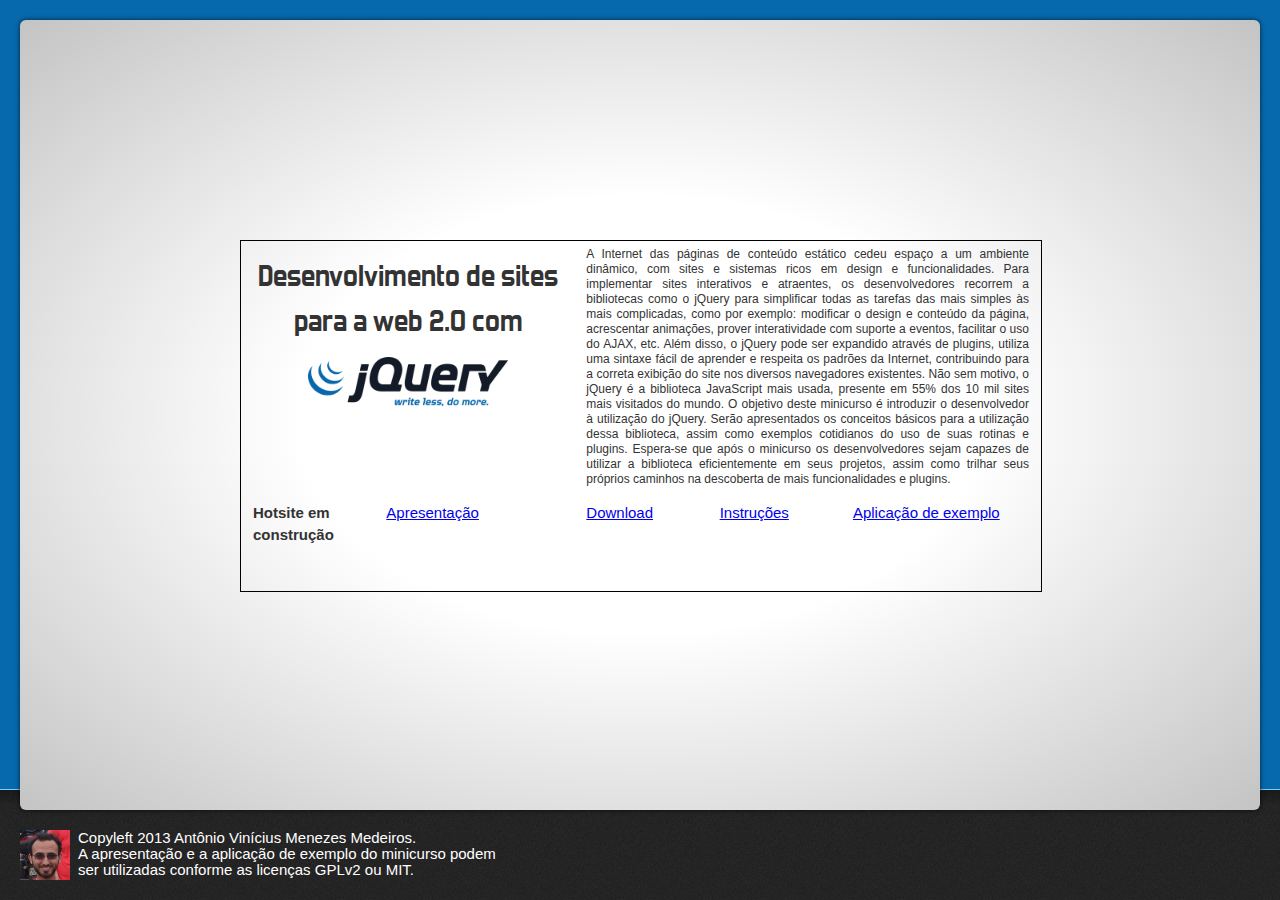
<file: index.html>
<!doctype html>
<html>
	<head>
		<meta charset="utf-8" />
		<title>Minicurso de jQuery</title>
		<!-- Facebook -->
		<meta property="og:url" content="http://minicursodejquery.sf.net/" />
		<meta property="og:title" content="Minicurso de jQuery" />
		<meta property="og:description" content="A Internet das páginas de conteúdo estático cedeu espaço a um ambiente dinâmico, com sites e sistemas ricos em design e funcionalidades. Para implementar sites interativos e atraentes, os desenvolvedores recorrem a bibliotecas como o jQuery para simplificar todas as tarefas das mais simples às mais complicadas, como por exemplo: modificar o design e conteúdo da página, acrescentar animações, prover interatividade com suporte a eventos, facilitar o uso do AJAX, etc. Além disso, o jQuery pode ser expandido através de plugins, utiliza uma sintaxe fácil de aprender e respeita os padrões da Internet, contribuindo para a correta exibição do site nos diversos navegadores existentes. Não sem motivo, o jQuery é a biblioteca JavaScript mais usada, presente em 55% dos 10 mil sites mais visitados do mundo. O objetivo deste minicurso é introduzir o desenvolvedor à utilização do jQuery. Serão apresentados os conceitos básicos para a utilização dessa biblioteca, assim como exemplos cotidianos do uso de suas rotinas e plugins. Espera-se que após o minicurso os desenvolvedores sejam capazes de utilizar a biblioteca eficientemente em seus projetos, assim como trilhar seus próprios caminhos na descoberta de mais funcionalidades e plugins." />
		<meta property="og:image" content="apresentacao/imagens/miniatura_facebook.jpg"/>
		<meta property="og:image:width" content="400" />
		<meta property="og:image:height" content="400" />
		<meta property="og:type" content="website"/>
		<!-- Favicon -->
		<link rel="shortcut icon" href="apresentacao/imagens/icones/jquery.ico">
		<!-- CSS -->
		<link rel="stylesheet" type="text/css" href="lib/formee/css/formee-structure.css" />
		<link rel="stylesheet" type="text/css" href="lib/forgotten-futurist/forgotten-futurist.css" />
		<style>
			html, body {
				-webkit-font-smoothing: antialiased;
				box-sizing: border-box;
				color: #333;
				font: 15px/22.5px "Helvetica Neue", HelveticaNeue, Helvetica, Arial, sans-serif;
				height: 100%;
				margin: 0;
				min-width: 1015px;
				min-height: 510px; /* Resolução mínima: 1024x600 */
			}
			#container {
				background-color: #0769AD;
				min-height: calc(100% - 110px);
				margin: 0 auto;
				padding: 20px 20px 0px 20px;
			}
			#content-wrapper {
				background: rgb(255,255,255); /* Old browsers */
			    background: -moz-radial-gradient(center, ellipse cover, rgba(255,255,255,1) 39%, rgba(196,196,196,1) 100%); /* FF3.6+ */
			    background: -webkit-gradient(radial, center center, 0px, center center, 100%, color-stop(39%,rgba(255,255,255,1)), color-stop(100%,rgba(196,196,196,1))); /* Chrome,Safari4+ */
			    background: -webkit-radial-gradient(center, ellipse cover, rgba(255,255,255,1) 39%,rgba(196,196,196,1) 100%); /* Chrome10+,Safari5.1+ */
			    background: -o-radial-gradient(center, ellipse cover, rgba(255,255,255,1) 39%,rgba(196,196,196,1) 100%); /* Opera 12+ */
			    background: -ms-radial-gradient(center, ellipse cover, rgba(255,255,255,1) 39%,rgba(196,196,196,1) 100%); /* IE10+ */
			    background: radial-gradient(ellipse at center, rgba(255,255,255,1) 39%,rgba(196,196,196,1) 100%); /* W3C */
				border-radius: 6px;
				-webkit-box-shadow: rgba(255,255,255,0.3) 0 1px 0, rgba(0,0,0,0.3) 0 -1px 0;
				box-shadow: rgba(255,255,255,0.3) 0 1px 0, rgba(0,0,0,0.3) 0 -1px 0;
				-webkit-box-shadow: 0 0 3px rgba(1, 1, 1, 0.7);
				box-shadow: 0 0 5px rgba(1, 1, 1, 0.7);
				filter: progid:DXImageTransform.Microsoft.gradient( startColorstr='#ffffff', endColorstr='#c4c4c4',GradientType=1 ); /* IE6-9 fallback on horizontal gradient */
				height: calc(100% - 110px);
				position: absolute;
				width: calc(100% - 40px);
				z-index: 10;
			}
			#content-wrapper h1 a {
				background-image: url('../imagens/icones/agenda.png');
				background-position: left;
				background-repeat: no-repeat;
				background-size: contain;
				float: left;
				font-family: 'Forgotten Futurist', 'Lucida Grande', 'Lucida Sans', Arial, sans-serif !important;
				font-size: 25px;
				line-height: 48px;
				margin-bottom: 5px;
				padding-left: 58px;
				text-decoration: none;
			}
			#content-wrapper:after {
				content: ".";
				display: block;
				clear: both;
				visibility: hidden;
				overflow: hidden;
			}
			#conteudo {
				border: 1px solid black;
				display: table;
				height: 350px;
				left: calc(50% - 400px);
				padding: 0;
				position: absolute;
				top: calc(50% - 175px);
				width: 800px;
			}
			div#chamada {
				background: url('apresentacao/imagens/logo/jquery.png') no-repeat center;
				background-position: 55px 110px;
				background-size: 200px;
				display: table;
				height: 185px;
				margin: 0 auto;
				position: absolute;
				text-align: center;
				width: 310px;
			}
			div#chamada h1 {
				font-family: 'Forgotten Futurist';
				font-size: 30px;
				line-height: 45px;
				margin-top: 0px;
			}
			p#resumo {
				font-size: 12px;
				line-height: 15px;
				margin: 0;
				text-align: justify;
			}
			footer {
				background: url('agenda/comum/imagens/bg-footer-noise.jpg') repeat;
				background-image: -webkit-linear-gradient(rgba(0,0,0,0.3), rgba(0,0,0,0.0)), url('agenda/comum/imagens/bg-footer-noise.jpg');
				background-image: linear-gradient(to bottom, rgba(0,0,0,.3), rgba(0,0,0,0)), url('agenda/comum/imagens/bg-footer-noise.jpg');
				background-repeat: repeat-x, repeat;
				background-size: 100px 15px, 140px 140px;
				border-top: 1px solid #7ACEF4;
				bottom: 0;
				display: block;
				height: 60px;
				padding-top: 40px;
				padding-bottom: 10px;
				position: absolute;
				width: 100%;
			}
			footer, footer a {
				color: #fff;
				text-decoration: none;
			}
			footer a:hover {
				text-decoration: underline;
			}
			.constrain {
				margin: 0 auto;
				padding: 0px 20px;
			}
			#autor {
				background-image: url('agenda/comum/imagens/autor.jpg');
				background-position: left;
				background-repeat: no-repeat;
				background-size: 50px;
				float: left;
				height: 50px;
				line-height: 16px;
				padding-left: 58px;
				width: 420px;
			}
			#autor p {
				margin: 0;
			}
			#redes_sociais {
				float: right;
				margin-top: 10px;
				width: 250px;
			}
		</style>
		<!-- Scripts -->
		<script type="text/javascript" src="lib/jquery/jquery-1.8.3.min.js"></script>
		<script type="text/javascript" src="lib/formee/js/formee.js"></script>
		<script type="text/javascript" src="http://s7.addthis.com/js/300/addthis_widget.js#pubid=ra-4f7774466af48b4f"></script>
		<script>
			
		</script>
	</head>
	<body>
		<div id="container">
			<div id="content-wrapper" class="ui-tabs ui-widget ui-widget-content ui-corner-all">
				<div id="conteudo">
					<div class="grid-5-12">
						<div id="chamada">
							<h1>Desenvolvimento de sites para a web 2.0 com</h1>
							
						</div>
					</div>
					<div class="grid-7-12">
						<p id="resumo">
							A Internet das páginas de conteúdo estático cedeu espaço a um ambiente dinâmico, com sites e sistemas ricos em design e funcionalidades. Para implementar sites interativos e atraentes, os desenvolvedores recorrem a bibliotecas como o jQuery para simplificar todas as tarefas das mais simples às mais complicadas, como por exemplo: modificar o design e conteúdo da página, acrescentar animações, prover interatividade com suporte a eventos, facilitar o uso do AJAX, etc. Além disso, o jQuery pode ser expandido através de plugins, utiliza uma sintaxe fácil de aprender e respeita os padrões da Internet, contribuindo para a correta exibição do site nos diversos navegadores existentes. Não sem motivo, o jQuery é a biblioteca JavaScript mais usada, presente em 55% dos 10 mil sites mais visitados do mundo. O objetivo deste minicurso é introduzir o desenvolvedor à utilização do jQuery. Serão apresentados os conceitos básicos para a utilização dessa biblioteca, assim como exemplos cotidianos do uso de suas rotinas e plugins. Espera-se que após o minicurso os desenvolvedores sejam capazes de utilizar a biblioteca eficientemente em seus projetos, assim como trilhar seus próprios caminhos na descoberta de mais funcionalidades e plugins.
						</p>
					</div>
					<div class="grid-2-12">
						<strong>Hotsite em construção</strong>
					</div>
					<div class="grid-3-12">
						<a href="apresentacao">Apresentação</a>
					</div>
					<div class="grid-2-12">
						<a href="https://github.com/vinyanalista/minicursodejquery/archive/master.zip">Download</a>
					</div>
					<div class="grid-2-12">
						<a href="https://github.com/vinyanalista/minicursodejquery#desenvolvimento-de-sites-para-a-web-20-com-jquery">Instruções</a>
					</div>
					<div class="grid-3-12">
						<a href="agenda">Aplicação de exemplo</a>
					</div>
				</div>
			</div>
		</div>
		<!-- Footer -->
		<footer class="clear">
			<div class="constrain">
				<div id="autor">
					<p>Copyleft 2013 <a href="mailto:vinyanalista@gmail.com">Antônio Vinícius Menezes Medeiros</a>.</p>
					<p>A apresentação e a aplicação de exemplo do minicurso podem ser utilizadas conforme as licenças <a href="https://www.gnu.org/licenses/old-licenses/gpl-2.0.html" target="_blank">GPLv2</a> ou <a href="http://opensource.org/licenses/mit-license.php" target="_blank">MIT</a>.</p>
				</div>
				<!-- AddThis -->
				<div id="redes_sociais">
					<div class="addthis_toolbox addthis_default_style addthis_32x32_style">
						<a class="addthis_button_facebook"></a>
						<a class="addthis_button_twitter"></a>
						<a class="addthis_button_google_plusone_share"></a>
						<a class="addthis_button_email"></a>
						<a class="addthis_button_compact"></a>
						<a class="addthis_counter addthis_bubble_style"></a>
					</div>
				</div>
			</div>
		</footer>
	</body>
</html>
</file>
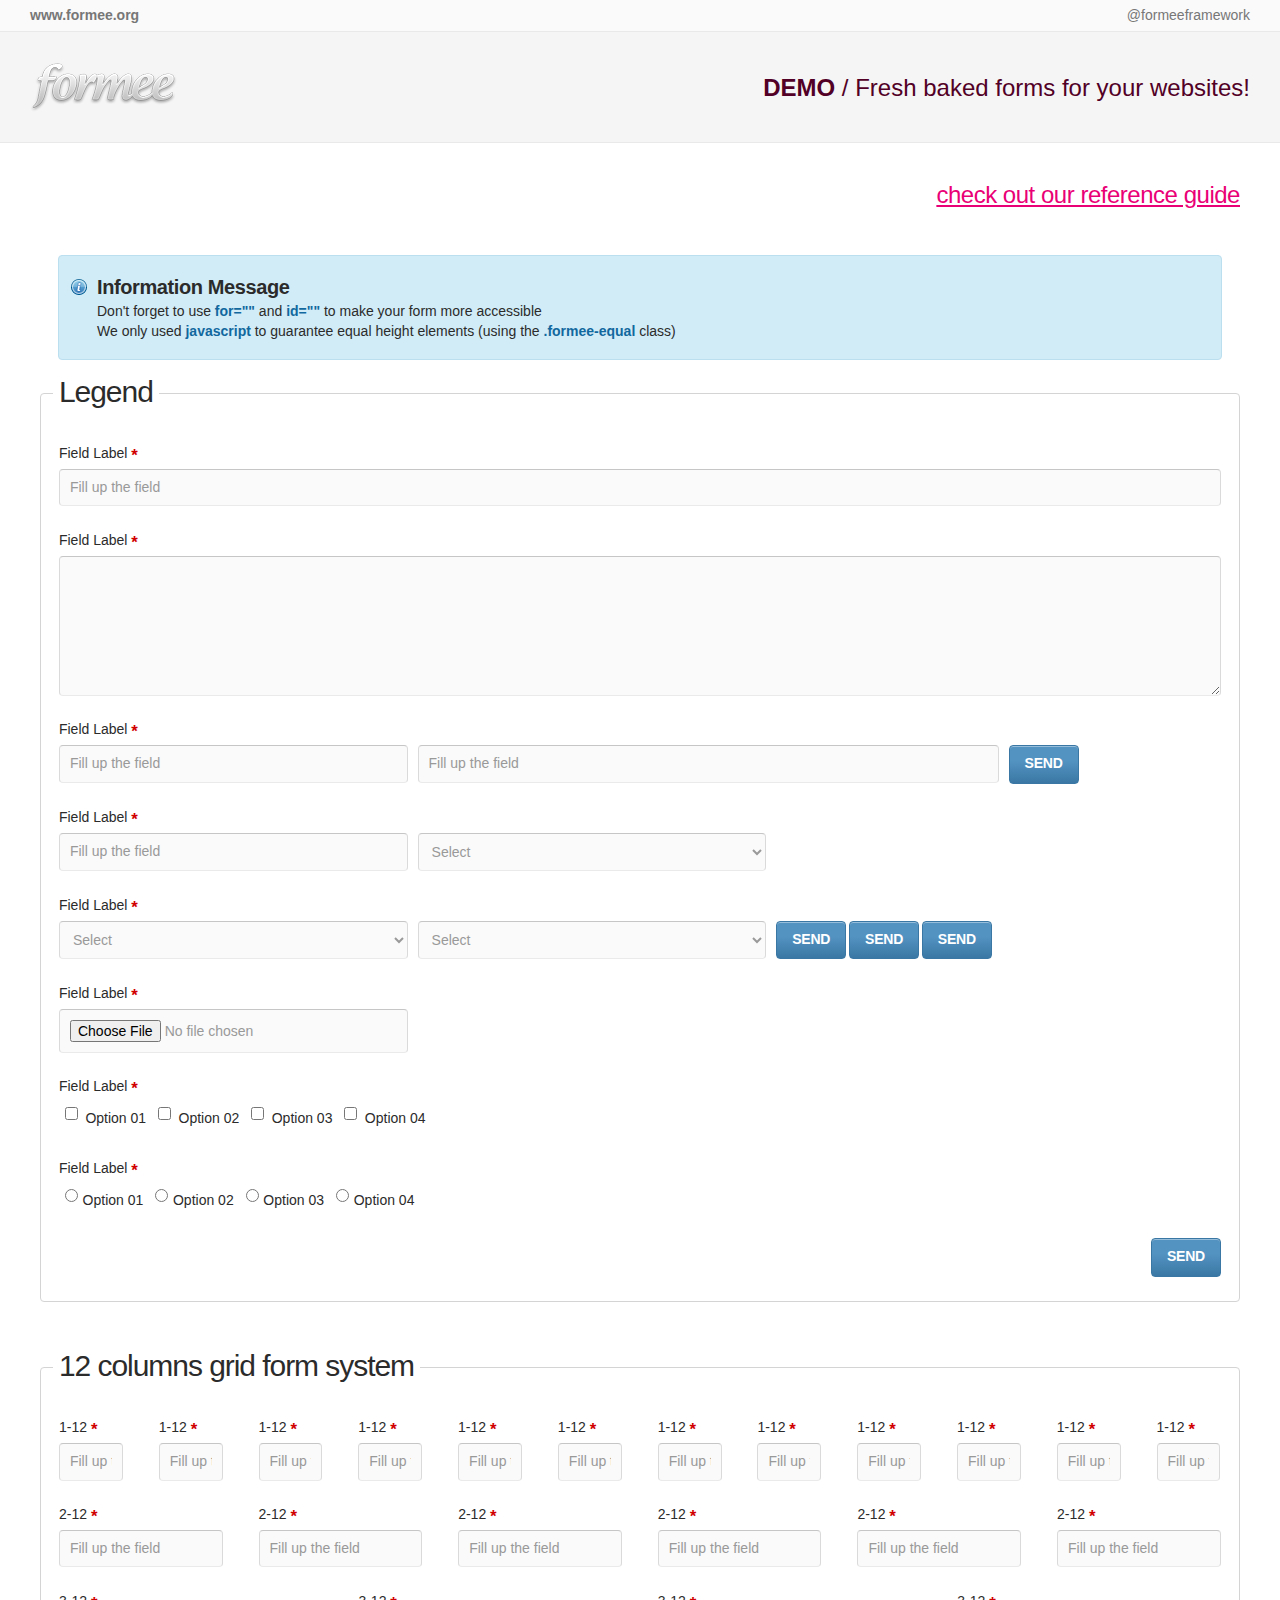
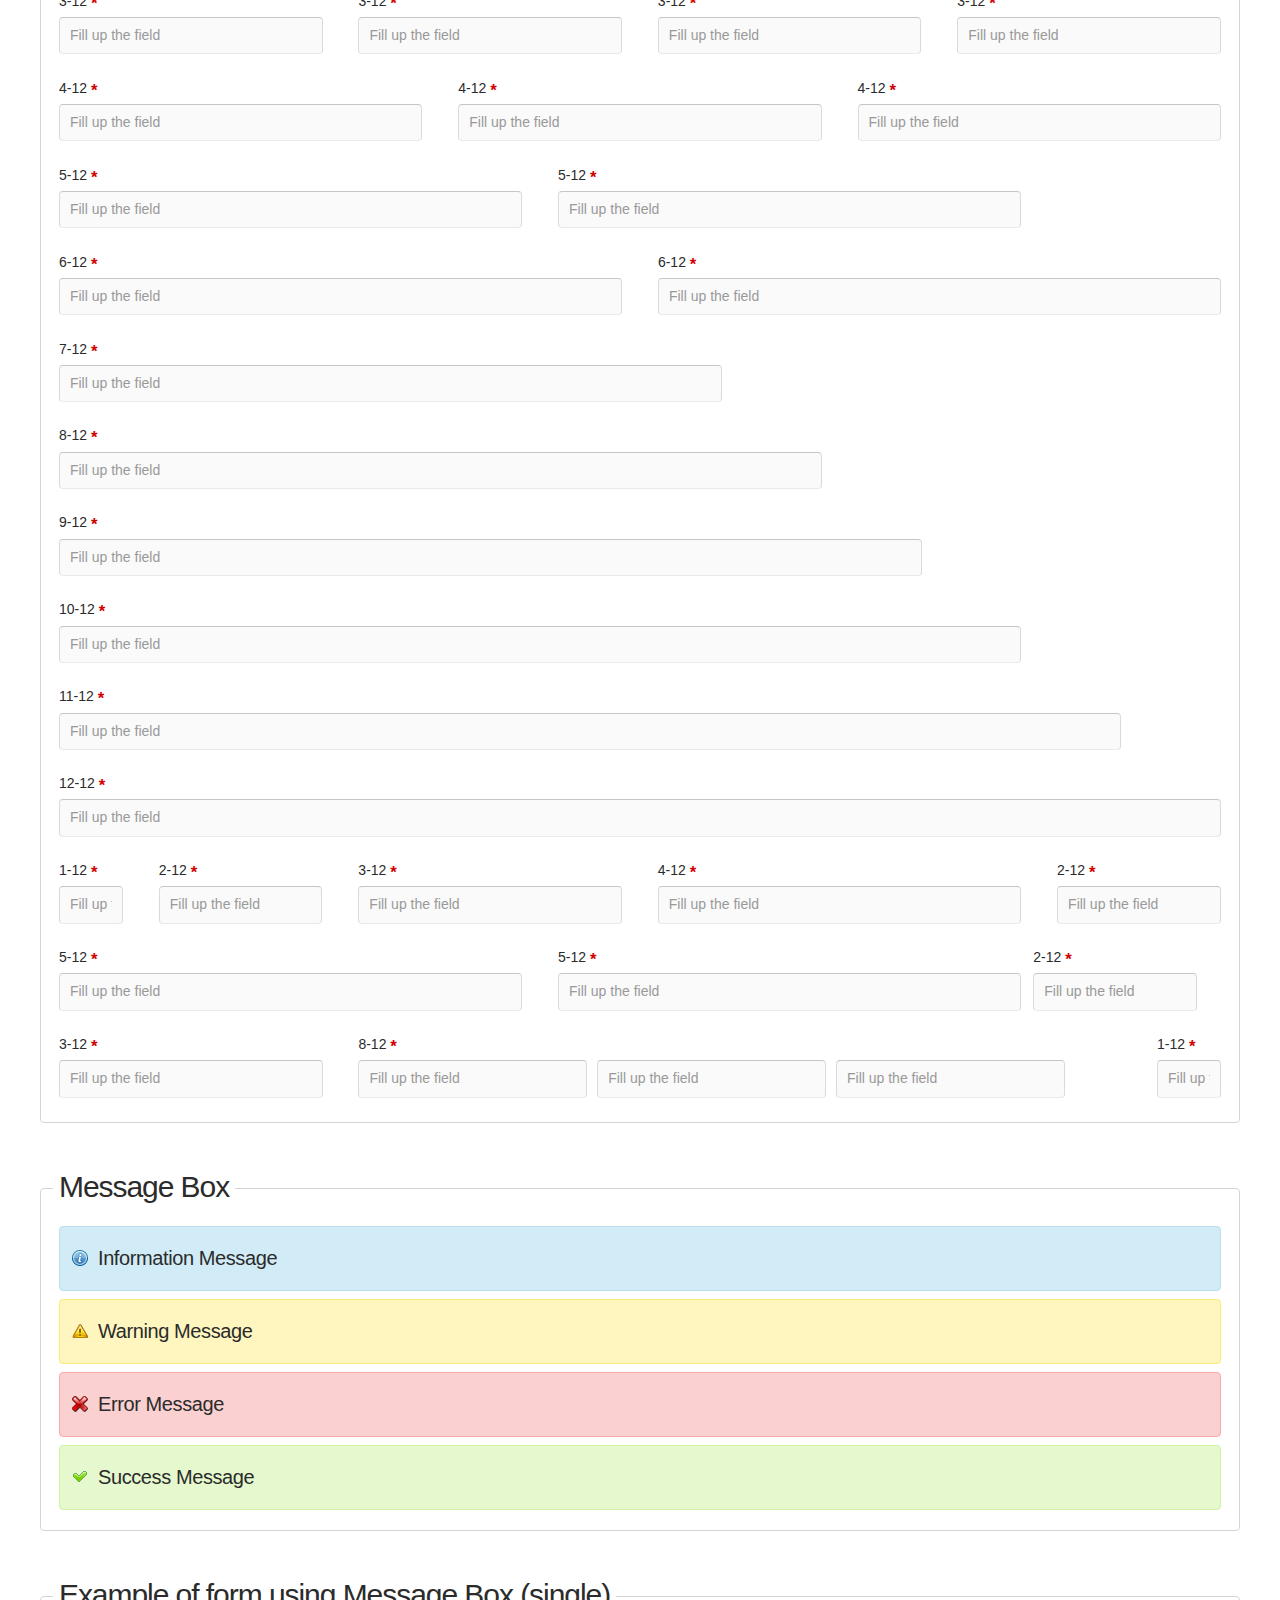
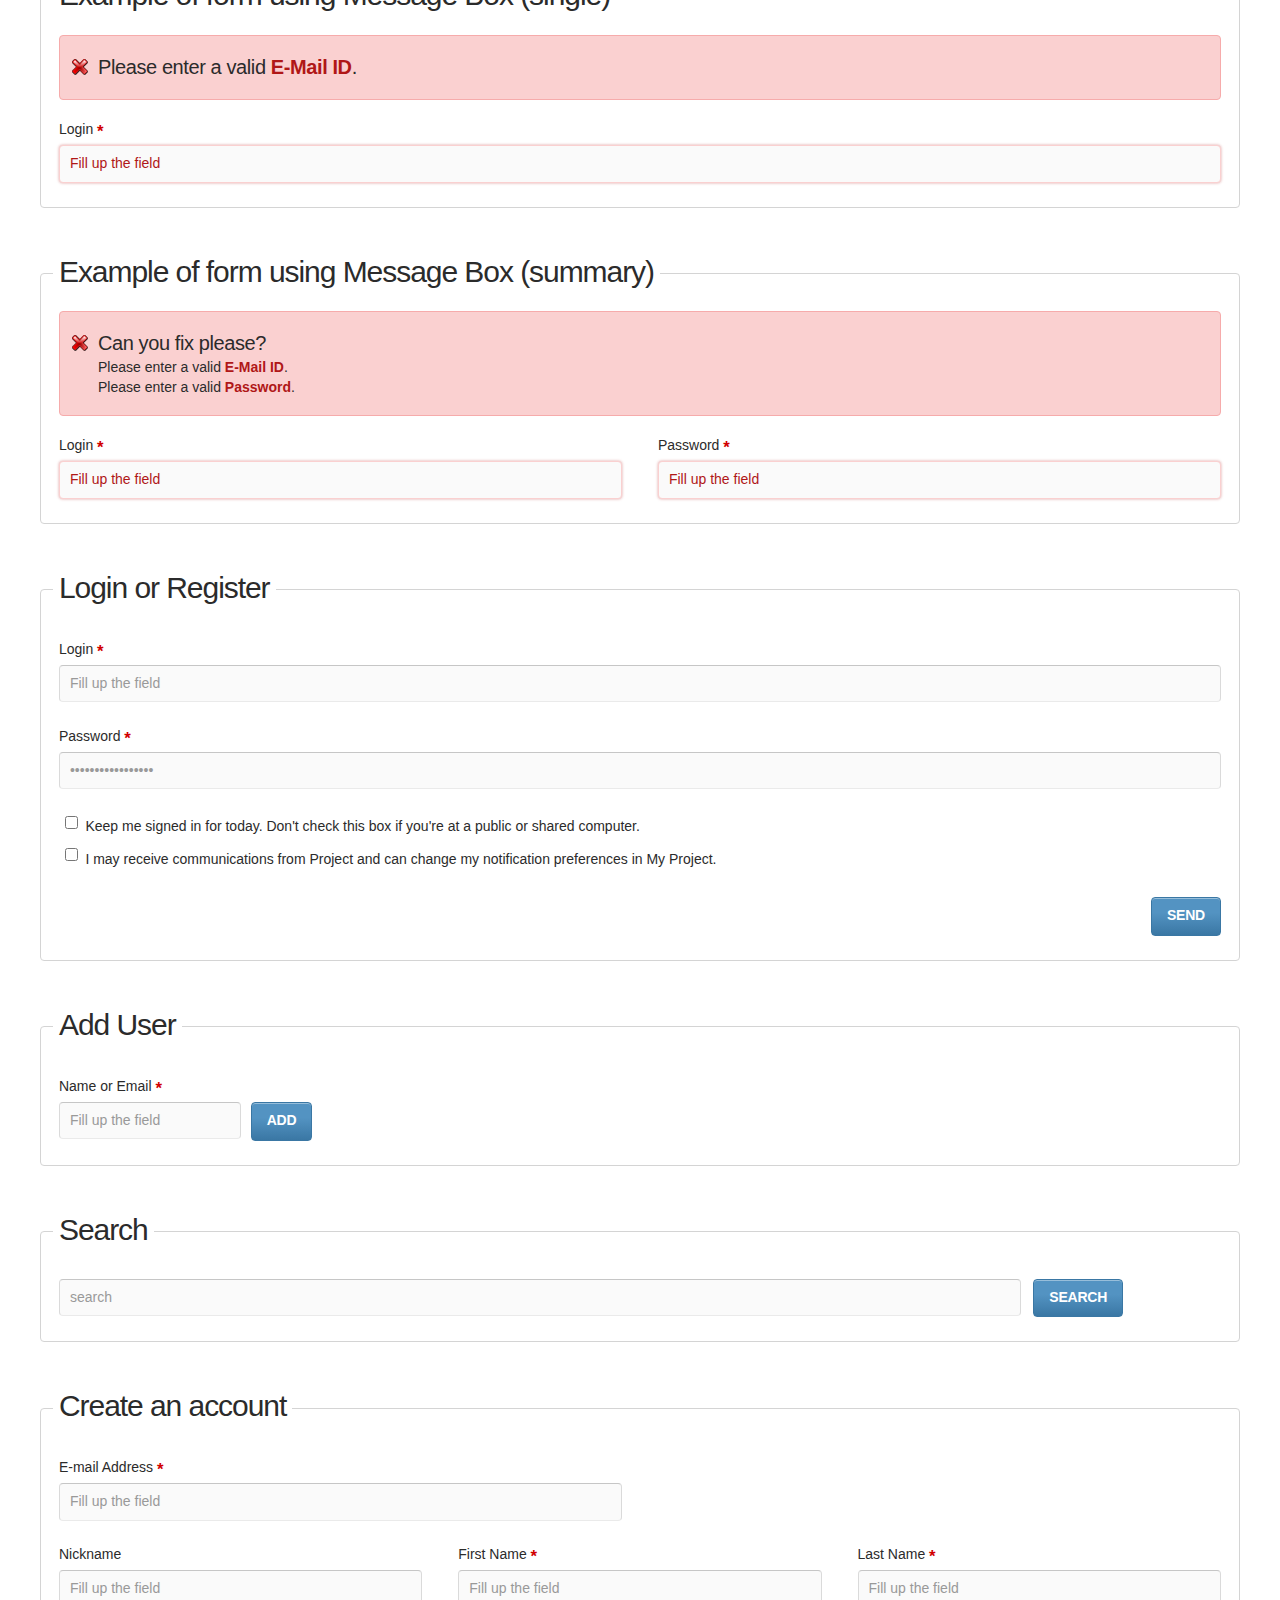
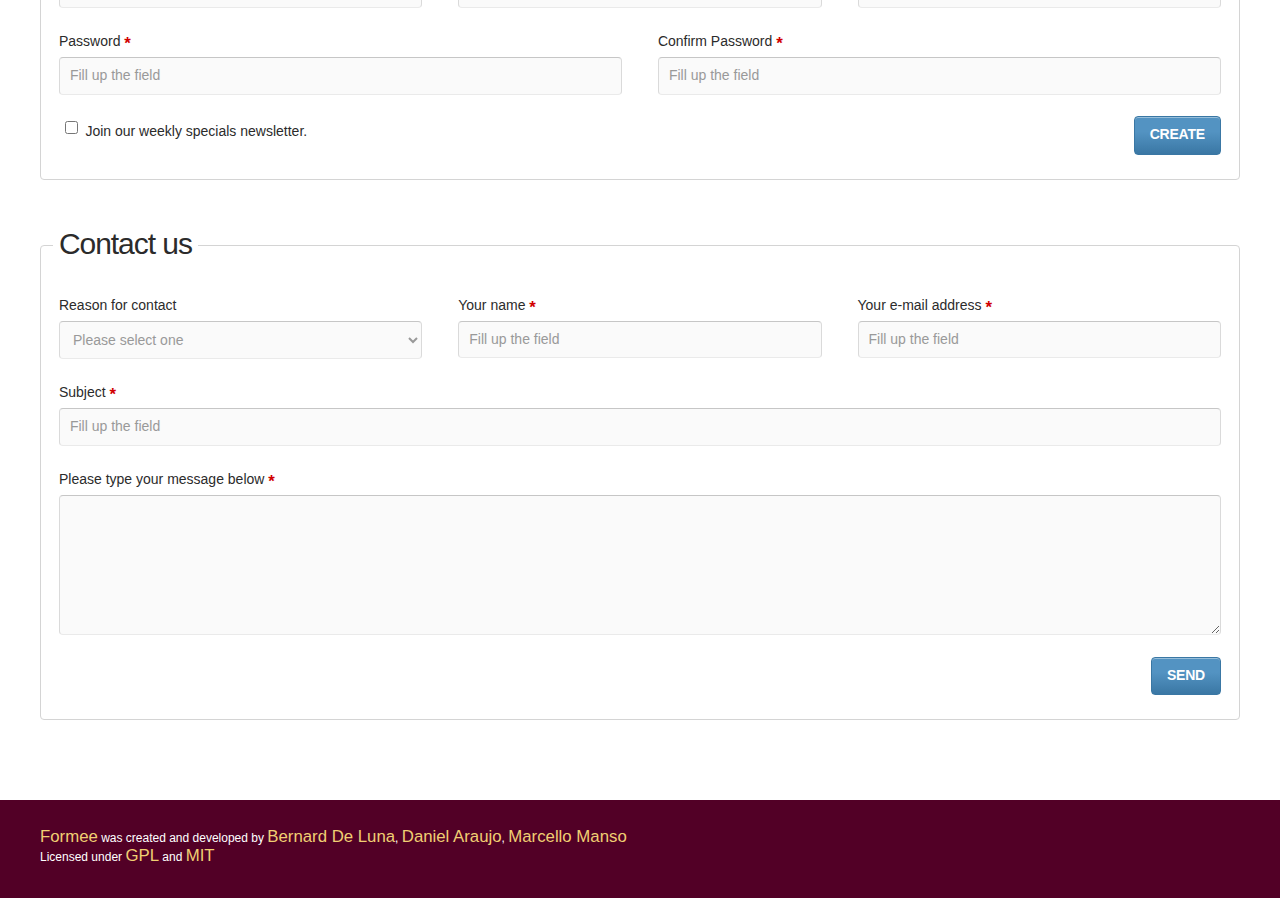
<file: lib/formee/index.htm>
<!DOCTYPE html PUBLIC "-//W3C//DTD XHTML 1.0 Transitional//EN" "http://www.w3.org/TR/xhtml1/DTD/xhtml1-transitional.dtd">
<html xmlns="http://www.w3.org/1999/xhtml">
<head>
<meta http-equiv="Content-Type" content="text/html; charset=utf-8" />
<title>Formee - http://www.formee.org</title>
<script type="text/javascript" src="js/jquery-1.6.4.min.js"></script>
<script type="text/javascript" src="js/formee.js"></script>
<link rel="stylesheet" href="css/formee-structure.css" type="text/css" media="screen" />
<link rel="stylesheet" href="css/formee-style.css" type="text/css" media="screen" />
<style type="text/css">
* {margin:0;padding:0;}
/* fix  ff bugs */
form:after, div:after, ol:after, ul:after, li:after, dl:after {
	content:".";
	display:block;
	clear:both;
	visibility:hidden;
	height:0;
	overflow:hidden;
}
body {background: #fff; font: normal 10px/1.1em Arial,Sans-Serif;margin:0;padding:0;}
form {clear:both;}
.container {margin:0 auto; height:100%;padding:0 40px;}
.footer, .footer a {color:#fff;}
.left {float:left;}
.right {float:right;}
.topbar {
	background: #fafafa;
	padding: 10px 30px;
  border-bottom:1px solid #e9e9e9;
}
.topbar a{
	color:#777;
	font-size:1.4em;
	text-decoration: none;
}
.topbar a:hover{
	color:#69a4d0;
	text-decoration: underline;
}
.formeebar {
	background: #f5f5f5;
	padding:30px;
  border-bottom:1px solid #e9e9e9;
  margin-bottom:40px;
}
.formeebar a {color:#fff;font-size:1.4em;text-decoration: none;}
.formeebar h1 {
  clear:both;
  float:left;
}
.formeebar h1 a{
  background: transparent url(img/formee-logo.png) no-repeat left top;
  text-indent:-9999px;
  overflow: hidden;
  width:147px;
  height: 50px;
  display: block;
}
.formeebar h2 {
	color:#520026;
	font-size:2.4em;
	font-weight:normal;
	 float:right;
	 display:inline;
	 margin-top:20px;
}

.link-to {
	font-size:2.4em;
	letter-spacing:-.02em;
	line-height:1em;
	color:#EA0076;
	float:right;
	margin-bottom:2em;
}
/* footer */
.footer {background: #520026;padding:30px 0;margin-top:40px;color:#fff;}
.footer p {line-height:1.1em; font-size:1.2em; margin-bottom:.3%;}
.footer a {color:#F0CF73;font-size:1.4em;text-decoration: none;}
</style>

</head>

<body>
    	<div class="topbar">
    	  <a class="left" href="http://www.formee.org" title="Formee website"><strong>www.formee.org</strong></a>
    	  <a class="right" href="http://www.twitter.com/formeeframework" title="@formeeframework">@formeeframework</a>
    	</div>     
<div class="formeebar">

	<h1><a href="http://www.formee.org" title="Formee website">www.Formee.org</a></h1>
    <h2><strong>DEMO</strong> / Fresh baked forms for your websites!</h2>
</div>
<div class="container">
    <p><a class="link-to" href="reference.htm" title="check out our reference guide">check out our reference guide</a></p>
    
    
    <div class="formee-msg-info">
    	<h3>Information Message</h3>
        <ul>
        	<li>Don't forget to use <strong>for=""</strong> and <strong>id=""</strong> to make your form more accessible</li>
        	<li>We only used <strong>javascript</strong> to guarantee equal height elements (using the <strong>.formee-equal</strong> class)</li>
        </ul>
    
    </div>
    
	<!-- formee-->
	<form class="formee" action="">
    <fieldset>
        <legend>Legend</legend>
        <div class="grid-12-12">
                <label>Field Label <em class="formee-req">*</em></label>
               <input type="text" value="Fill up the field" />
        </div>
        <div class="grid-12-12">
                <label>Field Label <em class="formee-req">*</em></label>
               <textarea rows="" cols="" ></textarea>
        </div>
        <div class="grid-12-12">
                <label>Field Label <em class="formee-req">*</em></label>
               <input type="text" class="formee-small" value="Fill up the field" />
               <input type="text" class="formee-medium" value="Fill up the field" />
               <input type="submit" title="send" value="send" />
        </div>
        <div class="grid-12-12">
                <label>Field Label <em class="formee-req">*</em></label>
               <input type="text" class="formee-small" value="Fill up the field" />
                <select class="formee-small">
                    <option>Select</option>
                    <option>Select</option>
                    <option>Select</option>
                </select>
        </div>
        <div class="grid-12-12">
                <label>Field Label <em class="formee-req">*</em></label>
                <select class="formee-small">
                    <option>Select</option>
                    <option>Select</option>
                    <option>Select</option>
                </select>
                <select class="formee-small">
                    <option>Select</option>
                    <option>Select</option>
                    <option>Select</option>
                </select>
               <input type="submit" title="send" value="send" />
               <input type="submit" title="send" value="send" />
               <input type="submit" title="send" value="send" />
        </div>
        <div class="grid-12-12">
                <label>Field Label <em class="formee-req">*</em></label>
               <input type="file" class="formee-small" value="Fill up the field" />
        </div>
        <div class="grid-12-12">
                <label>Field Label <em class="formee-req">*</em></label>
                <ul class="formee-list">
                    <li><input name="checkbox-01" type="checkbox" /> <label>Option 01</label></li>
                    <li><input name="checkbox-01" type="checkbox" /> <label>Option 02</label></li>
                    <li><input name="checkbox-01" type="checkbox" /> <label>Option 03</label></li>
                    <li><input name="checkbox-01" type="checkbox" /> <label>Option 04</label></li>
                </ul>
        </div>
        <div class="grid-12-12">
                <label>Field Label <em class="formee-req">*</em></label>
                <ul class="formee-list">
                    <li><input name="radio-01" type="radio" /><label>Option 01</label></li>
                    <li><input name="radio-01" type="radio" /><label>Option 02</label></li>
                    <li><input name="radio-01" type="radio" /><label>Option 03</label></li>
                    <li><input name="radio-01" type="radio" /><label>Option 04</label></li>
                </ul>
        </div>
        <div class="grid-12-12">
               <input class="right" type="submit" title="send" value="send" />
        </div>
    </fieldset>
    
    <fieldset>
    <legend>12 columns grid form system</legend>
        <div class="grid-1-12">
                <label>1-12 <em class="formee-req">*</em></label>
               <input type="text" value="Fill up the field" />
        </div>
        <div class="grid-1-12">
                <label>1-12 <em class="formee-req">*</em></label>
               <input type="text" value="Fill up the field" />
        </div>
        <div class="grid-1-12">
                <label>1-12 <em class="formee-req">*</em></label>
               <input type="text" value="Fill up the field" />
        </div>
        <div class="grid-1-12">
                <label>1-12 <em class="formee-req">*</em></label>
               <input type="text" value="Fill up the field" />
        </div>
        <div class="grid-1-12">
                <label>1-12 <em class="formee-req">*</em></label>
               <input type="text" value="Fill up the field" />
        </div>
        <div class="grid-1-12">
                <label>1-12 <em class="formee-req">*</em></label>
               <input type="text" value="Fill up the field" />
        </div>
        <div class="grid-1-12">
                <label>1-12 <em class="formee-req">*</em></label>
               <input type="text" value="Fill up the field" />
        </div>
        <div class="grid-1-12">
                <label>1-12 <em class="formee-req">*</em></label>
               <input type="text" value="Fill up the field" />
        </div>
        <div class="grid-1-12">
                <label>1-12 <em class="formee-req">*</em></label>
               <input type="text" value="Fill up the field" />
        </div>
        <div class="grid-1-12">
                <label>1-12 <em class="formee-req">*</em></label>
               <input type="text" value="Fill up the field" />
        </div>
        <div class="grid-1-12">
                <label>1-12 <em class="formee-req">*</em></label>
               <input type="text" value="Fill up the field" />
        </div>
        <div class="grid-1-12">
                <label>1-12 <em class="formee-req">*</em></label>
               <input type="text" value="Fill up the field" />
        </div>
        
        
        
        <div class="grid-2-12">
                <label>2-12 <em class="formee-req">*</em></label>
               <input type="text" value="Fill up the field" />
        </div>
        <div class="grid-2-12">
                <label>2-12 <em class="formee-req">*</em></label>
               <input type="text" value="Fill up the field" />
        </div>
        <div class="grid-2-12">
                <label>2-12 <em class="formee-req">*</em></label>
               <input type="text" value="Fill up the field" />
        </div>
        <div class="grid-2-12">
                <label>2-12 <em class="formee-req">*</em></label>
               <input type="text" value="Fill up the field" />
        </div>
        <div class="grid-2-12">
                <label>2-12 <em class="formee-req">*</em></label>
               <input type="text" value="Fill up the field" />
        </div>
        <div class="grid-2-12">
                <label>2-12 <em class="formee-req">*</em></label>
               <input type="text" value="Fill up the field" />
        </div>
        
        
        
        <div class="grid-3-12">
                <label>3-12 <em class="formee-req">*</em></label>
               <input type="text" value="Fill up the field" />
        </div>
        <div class="grid-3-12">
                <label>3-12 <em class="formee-req">*</em></label>
               <input type="text" value="Fill up the field" />
        </div>
        <div class="grid-3-12">
                <label>3-12 <em class="formee-req">*</em></label>
               <input type="text" value="Fill up the field" />
        </div>
        <div class="grid-3-12">
                <label>3-12 <em class="formee-req">*</em></label>
               <input type="text" value="Fill up the field" />
        </div>
        
        
        
        <div class="grid-4-12">
                <label>4-12 <em class="formee-req">*</em></label>
               <input type="text" value="Fill up the field" />
        </div>
        <div class="grid-4-12">
                <label>4-12 <em class="formee-req">*</em></label>
               <input type="text" value="Fill up the field" />
        </div>
        <div class="grid-4-12">
                <label>4-12 <em class="formee-req">*</em></label>
               <input type="text" value="Fill up the field" />
        </div>
        
        
        
        <div class="grid-5-12">
                <label>5-12 <em class="formee-req">*</em></label>
               <input type="text" value="Fill up the field" />
        </div>
        <div class="grid-5-12">
                <label>5-12 <em class="formee-req">*</em></label>
               <input type="text" value="Fill up the field" />
        </div>
        
        
        
        
        <div class="grid-6-12">
                <label>6-12 <em class="formee-req">*</em></label>
               <input type="text" value="Fill up the field" />
        </div>
        <div class="grid-6-12">
                <label>6-12 <em class="formee-req">*</em></label>
               <input type="text" value="Fill up the field" />
        </div>
        
        
        
        
        <div class="grid-7-12">
                <label>7-12 <em class="formee-req">*</em></label>
               <input type="text" value="Fill up the field" />
        </div>
        
        
        
        
        <div class="grid-8-12">
                <label>8-12 <em class="formee-req">*</em></label>
               <input type="text" value="Fill up the field" />
        </div>
        
        
        
        
        <div class="grid-9-12">
                <label>9-12 <em class="formee-req">*</em></label>
               <input type="text" value="Fill up the field" />
        </div>
        
        
        
        
        <div class="grid-10-12">
                <label>10-12 <em class="formee-req">*</em></label>
               <input type="text" value="Fill up the field" />
        </div>
        
        
        
        
        <div class="grid-11-12">
                <label>11-12 <em class="formee-req">*</em></label>
               <input type="text" value="Fill up the field" />
        </div>
        
        
        
        <div class="grid-12-12">
                <label>12-12 <em class="formee-req">*</em></label>
               <input type="text" value="Fill up the field" />
        </div>
        
        
        
        
        <div class="grid-1-12">
                <label>1-12 <em class="formee-req">*</em></label>
               <input type="text" value="Fill up the field" />
        </div>
        <div class="grid-2-12">
                <label>2-12 <em class="formee-req">*</em></label>
               <input type="text" value="Fill up the field" />
        </div>
        <div class="grid-3-12">
                <label>3-12 <em class="formee-req">*</em></label>
               <input type="text" value="Fill up the field" />
        </div>
        <div class="grid-4-12">
                <label>4-12 <em class="formee-req">*</em></label>
               <input type="text" value="Fill up the field" />
        </div>
        <div class="grid-2-12">
                <label>2-12 <em class="formee-req">*</em></label>
               <input type="text" value="Fill up the field" />
        </div>
        
        
        <div class="grid-5-12 clear">
                <label>5-12 <em class="formee-req">*</em></label>
               <input type="text" value="Fill up the field" />
        </div>
        <div class="grid-5-12 omega">
                <label>5-12 <em class="formee-req">*</em></label>
               <input type="text" value="Fill up the field" />
        </div>
        <div class="grid-2-12 alpha">
                <label>2-12 <em class="formee-req">*</em></label>
               <input type="text" value="Fill up the field" />
        </div>
        
        
        
        <div class="grid-3-12">
                <label>3-12 <em class="formee-req">*</em></label>
               <input type="text" value="Fill up the field" />
        </div>
        <div class="grid-8-12">
                <label>8-12 <em class="formee-req">*</em></label>
               <input type="text" class="formee-small" value="Fill up the field" />
               <input type="text" class="formee-small" value="Fill up the field" />
               <input type="text" class="formee-small" value="Fill up the field" />
        </div>
        <div class="grid-1-12">
                <label>1-12 <em class="formee-req">*</em></label>
               <input type="text" value="Fill up the field" />
        </div>
    
    </fieldset>
    
    
    
    
    <fieldset>
    	<legend>Message Box</legend>
        <div class="formee-msg-info"><h3>Information Message</h3></div>
        
        <div class="formee-msg-warning"><h3>Warning Message</h3></div>
        
        <div class="formee-msg-error"><h3>Error Message</h3></div>
        
        <div class="formee-msg-success"><h3>Success Message</h3></div>
        
    </fieldset>
    
    
    
    
    <fieldset>
    	<legend>Example of form using Message Box (single)</legend>
        
        <div class="formee-msg-error"><h3>Please enter a valid <strong>E-Mail ID</strong>.</h3></div>
        <div class="grid-12-12">
                <label>Login <em class="formee-req">*</em></label>
               <input type="text" class="formee-error" value="Fill up the field" />
        </div>
        
    </fieldset>
    
    
    
    
    <fieldset>
    	<legend>Example of form using Message Box (summary)</legend>
        
        <div class="formee-msg-error">
        	<h3>Can you fix please?</h3>
        	<ul>
          		<li>Please enter a valid <strong>E-Mail ID</strong>.</li>
          		<li>Please enter a valid <strong>Password</strong>.</li>
        	</ul>
        </div>
        <div class="grid-6-12">
                <label>Login <em class="formee-req">*</em></label>
               <input type="text" class="formee-error" value="Fill up the field" />
        </div>
        <div class="grid-6-12">
                <label>Password <em class="formee-req">*</em></label>
               <input type="text" class="formee-error" value="Fill up the field" />
        </div>
        
    </fieldset>
    
    
    
    
    <fieldset>
        <legend>Login or Register</legend>
    	<div class="login">
            <div class="grid-12-12">
                    <label>Login <em class="formee-req">*</em></label>
                   <input type="text" value="Fill up the field" />
            </div>
            <div class="grid-12-12 clear">
                    <label>Password <em class="formee-req">*</em></label>
                   <input type="password" value="Fill up the field" />
            </div>
            <div class="grid-12-12 clear">
                    <ul class="formee-list">
                        <li><input name="checkbox-01" type="checkbox" /> <label>Keep me signed in for today. Don't check this box if you're at a public or shared computer.</label></li>
                        <li><input name="checkbox-01" type="checkbox" /> <label>I may receive communications from Project and can change my notification preferences in My Project.</label></li>
                        
                    </ul>
            </div>        
            <div class="grid-6-12 clear">
            </div>      
            <div class="grid-6-12">
                   <input class="right" type="submit" title="send" value="send" />
            </div>
        </div>
    </fieldset>
    
    
    
    
    <fieldset>
    	<legend>Add User</legend>
        <div class="grid-4-12">
                <label>Name or Email <em class="formee-req">*</em></label>
               <input type="text" class="formee-medium" value="Fill up the field" />
               <input type="submit" title="add" value="add" />
        </div>
    </fieldset>    
    
    
    
    
    <fieldset>
    	<legend>Search</legend>
        <div class="grid-10-12 omega">
               <input type="text" value="search" />
        </div>
        <div class="grid-2-12 alpha">
               <input type="submit" title="search" value="search" />
        </div>
    </fieldset>  
    
    
    
    
    <fieldset>
    	<legend>Create an account</legend>
        <div class="grid-6-12">
                <label>E-mail Address <em class="formee-req">*</em></label>
               <input type="text" value="Fill up the field" />
        </div>
        <div class="grid-4-12 clear">
                <label>Nickname</label>
               <input type="text" value="Fill up the field" />
        </div>
        <div class="grid-4-12">
                <label>First Name <em class="formee-req">*</em></label>
               <input type="text" value="Fill up the field" />
        </div>
        <div class="grid-4-12">
                <label>Last Name <em class="formee-req">*</em></label>
               <input type="text" value="Fill up the field" />
        </div>
        <div class="grid-6-12 clear">
                <label>Password <em class="formee-req">*</em></label>
               <input type="text" value="Fill up the field" />
        </div>
        <div class="grid-6-12">
                <label>Confirm Password <em class="formee-req">*</em></label>
               <input type="text" value="Fill up the field" />
        </div>
        <div class="grid-6-12 clear">
            <ul class="formee-list">
                <li><input name="checkbox-01" type="checkbox" /> <label>Join our weekly specials newsletter.</label></li>
            </ul>
        </div>
        <div class="grid-6-12">
               <input class="right" type="submit" title="Create" value="Create" />
        </div>
    </fieldset>  
    
    
    
    
    <fieldset>
    	<legend>Contact us</legend>
        <div class="grid-4-12">
                <label>Reason for contact</label>
                <select>
                    <option>Please select one</option>
                    <option>Select</option>
                    <option>Select</option>
                </select>
        </div>
        <div class="grid-4-12">
                <label>Your name <em class="formee-req">*</em></label>
               <input type="text" value="Fill up the field" />
        </div>
        <div class="grid-4-12">
                <label>Your e-mail address <em class="formee-req">*</em></label>
               <input type="text" value="Fill up the field" />
        </div>
        <div class="grid-12-12">
                <label>Subject <em class="formee-req">*</em></label>
               <input type="text" value="Fill up the field" />
        </div>
        <div class="grid-12-12 clear">
                <label>Please type your message below <em class="formee-req">*</em></label>
               <textarea name="" id="" cols="30" rows="10"></textarea>
        </div>
        <div class="grid-12-12">
               <input class="right" type="submit" title="Send" value="Send" />
        </div>
    </fieldset>  
	</form>
	<!-- formee-->

</div>

<div class="footer">
    	<div class="container">
    	  <p><a href="http://www.formee.org" title="Formee">Formee</a> was created and developed by <a class="twitter-anywhere-user" href="http://www.bernarddeluna.com" title="bernard de luna">Bernard De Luna</a>, <a class="twitter-anywhere-user" href="http://www.dnlaraujo.com.br/" title="Daniel Araujo">Daniel Araujo</a>, <a class="twitter-anywhere-user" href="http://www.marcellomanso.com.br/" title="Marcello Manso">Marcello Manso</a></p>
    	  <p>Licensed under <a rel="license" href="http://www.gnu.org/licenses/gpl.html" title="GPL">GPL</a> and <a rel="license" href="http://www.opensource.org/licenses/mit-license.php" title="MIT">MIT</a></p>
    	</div>
</div>
</body>
</html>
</file>
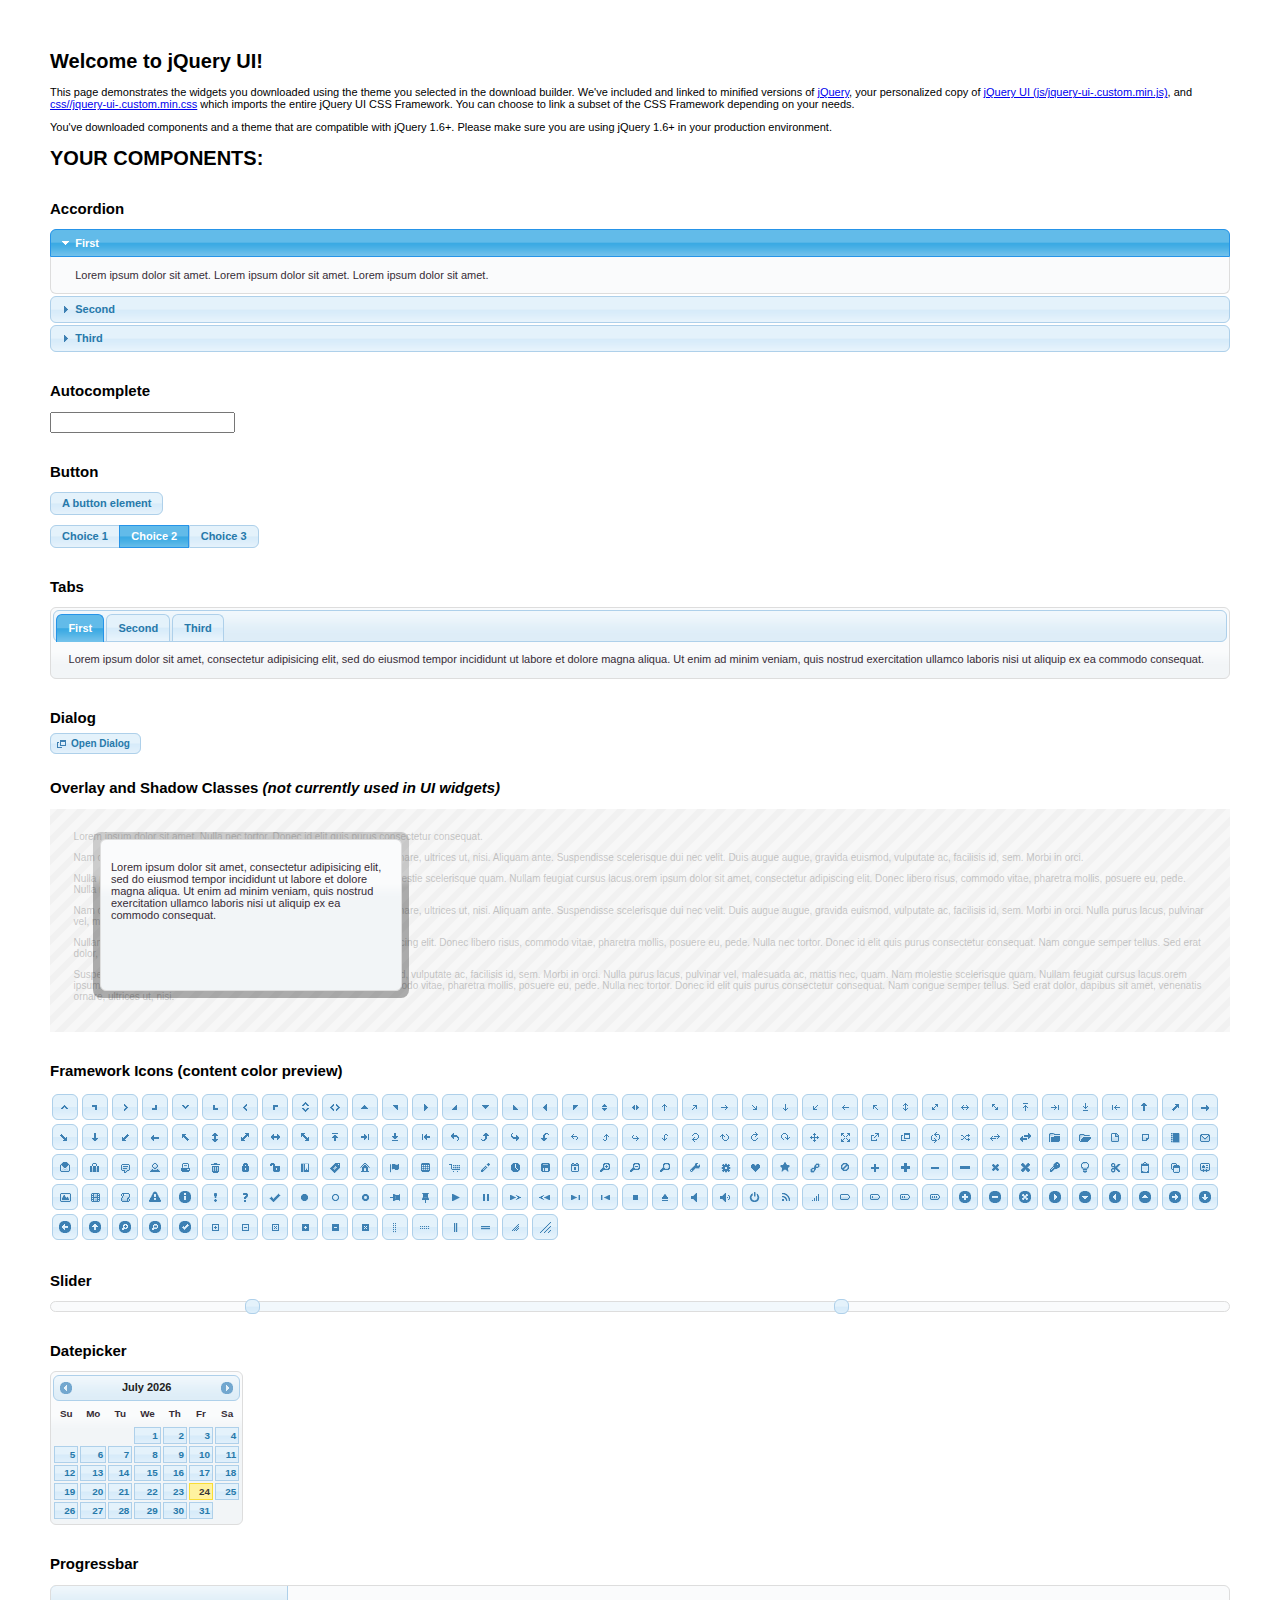
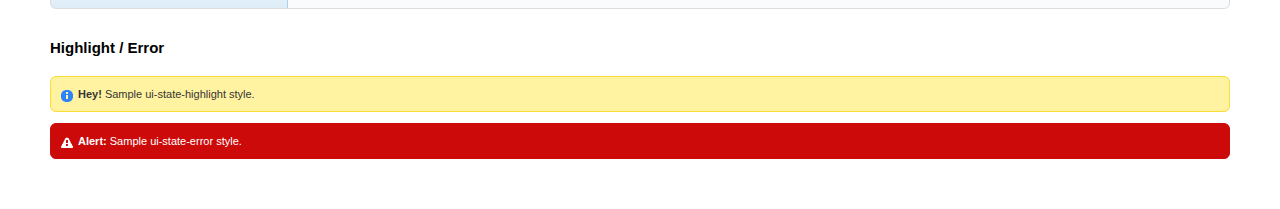
<file: lib/jquery-ui/index.html>
<!doctype html>
<html lang="us">
<head>
	<meta charset="utf-8">
	<title>jQuery UI Example Page</title>
	<link href="css/cupertino/jquery-ui-1.10.3.custom.css" rel="stylesheet">
	<script src="js/jquery-1.9.1.js"></script>
	<script src="js/jquery-ui-1.10.3.custom.js"></script>
	<script>
	$(function() {
		
		$( "#accordion" ).accordion();
		

		
		var availableTags = [
			"ActionScript",
			"AppleScript",
			"Asp",
			"BASIC",
			"C",
			"C++",
			"Clojure",
			"COBOL",
			"ColdFusion",
			"Erlang",
			"Fortran",
			"Groovy",
			"Haskell",
			"Java",
			"JavaScript",
			"Lisp",
			"Perl",
			"PHP",
			"Python",
			"Ruby",
			"Scala",
			"Scheme"
		];
		$( "#autocomplete" ).autocomplete({
			source: availableTags
		});
		

		
		$( "#button" ).button();
		$( "#radioset" ).buttonset();
		

		
		$( "#tabs" ).tabs();
		

		
		$( "#dialog" ).dialog({
			autoOpen: false,
			width: 400,
			buttons: [
				{
					text: "Ok",
					click: function() {
						$( this ).dialog( "close" );
					}
				},
				{
					text: "Cancel",
					click: function() {
						$( this ).dialog( "close" );
					}
				}
			]
		});

		// Link to open the dialog
		$( "#dialog-link" ).click(function( event ) {
			$( "#dialog" ).dialog( "open" );
			event.preventDefault();
		});
		

		
		$( "#datepicker" ).datepicker({
			inline: true
		});
		

		
		$( "#slider" ).slider({
			range: true,
			values: [ 17, 67 ]
		});
		

		
		$( "#progressbar" ).progressbar({
			value: 20
		});
		

		// Hover states on the static widgets
		$( "#dialog-link, #icons li" ).hover(
			function() {
				$( this ).addClass( "ui-state-hover" );
			},
			function() {
				$( this ).removeClass( "ui-state-hover" );
			}
		);
	});
	</script>
	<style>
	body{
		font: 62.5% "Trebuchet MS", sans-serif;
		margin: 50px;
	}
	.demoHeaders {
		margin-top: 2em;
	}
	#dialog-link {
		padding: .4em 1em .4em 20px;
		text-decoration: none;
		position: relative;
	}
	#dialog-link span.ui-icon {
		margin: 0 5px 0 0;
		position: absolute;
		left: .2em;
		top: 50%;
		margin-top: -8px;
	}
	#icons {
		margin: 0;
		padding: 0;
	}
	#icons li {
		margin: 2px;
		position: relative;
		padding: 4px 0;
		cursor: pointer;
		float: left;
		list-style: none;
	}
	#icons span.ui-icon {
		float: left;
		margin: 0 4px;
	}
	.fakewindowcontain .ui-widget-overlay {
		position: absolute;
	}
	</style>
</head>
<body>

<h1>Welcome to jQuery UI!</h1>

<div class="ui-widget">
	<p>This page demonstrates the widgets you downloaded using the theme you selected in the download builder. We've included and linked to minified versions of <a href="js/jquery-1.9.1.js">jQuery</a>, your personalized copy of <a href="js/jquery-ui-.custom.min.js">jQuery UI (js/jquery-ui-.custom.min.js)</a>, and <a href="css//jquery-ui-.custom.min.css">css//jquery-ui-.custom.min.css</a> which imports the entire jQuery UI CSS Framework. You can choose to link a subset of the CSS Framework depending on your needs. </p>
	<p>You've downloaded components and a theme that are compatible with jQuery 1.6+. Please make sure you are using jQuery 1.6+ in your production environment.</p>
</div>

<h1>YOUR COMPONENTS:</h1>


<!-- Accordion -->
<h2 class="demoHeaders">Accordion</h2>
<div id="accordion">
	<h3>First</h3>
	<div>Lorem ipsum dolor sit amet. Lorem ipsum dolor sit amet. Lorem ipsum dolor sit amet.</div>
	<h3>Second</h3>
	<div>Phasellus mattis tincidunt nibh.</div>
	<h3>Third</h3>
	<div>Nam dui erat, auctor a, dignissim quis.</div>
</div>



<!-- Autocomplete -->
<h2 class="demoHeaders">Autocomplete</h2>
<div>
	<input id="autocomplete" title="type &quot;a&quot;">
</div>



<!-- Button -->
<h2 class="demoHeaders">Button</h2>
<button id="button">A button element</button>
<form style="margin-top: 1em;">
	<div id="radioset">
		<input type="radio" id="radio1" name="radio"><label for="radio1">Choice 1</label>
		<input type="radio" id="radio2" name="radio" checked="checked"><label for="radio2">Choice 2</label>
		<input type="radio" id="radio3" name="radio"><label for="radio3">Choice 3</label>
	</div>
</form>



<!-- Tabs -->
<h2 class="demoHeaders">Tabs</h2>
<div id="tabs">
	<ul>
		<li><a href="#tabs-1">First</a></li>
		<li><a href="#tabs-2">Second</a></li>
		<li><a href="#tabs-3">Third</a></li>
	</ul>
	<div id="tabs-1">Lorem ipsum dolor sit amet, consectetur adipisicing elit, sed do eiusmod tempor incididunt ut labore et dolore magna aliqua. Ut enim ad minim veniam, quis nostrud exercitation ullamco laboris nisi ut aliquip ex ea commodo consequat.</div>
	<div id="tabs-2">Phasellus mattis tincidunt nibh. Cras orci urna, blandit id, pretium vel, aliquet ornare, felis. Maecenas scelerisque sem non nisl. Fusce sed lorem in enim dictum bibendum.</div>
	<div id="tabs-3">Nam dui erat, auctor a, dignissim quis, sollicitudin eu, felis. Pellentesque nisi urna, interdum eget, sagittis et, consequat vestibulum, lacus. Mauris porttitor ullamcorper augue.</div>
</div>



<!-- Dialog NOTE: Dialog is not generated by UI in this demo so it can be visually styled in themeroller-->
<h2 class="demoHeaders">Dialog</h2>
<p><a href="#" id="dialog-link" class="ui-state-default ui-corner-all"><span class="ui-icon ui-icon-newwin"></span>Open Dialog</a></p>

<h2 class="demoHeaders">Overlay and Shadow Classes <em>(not currently used in UI widgets)</em></h2>
<div style="position: relative; width: 96%; height: 200px; padding:1% 2%; overflow:hidden;" class="fakewindowcontain">
	<p>Lorem ipsum dolor sit amet,  Nulla nec tortor. Donec id elit quis purus consectetur consequat. </p><p>Nam congue semper tellus. Sed erat dolor, dapibus sit amet, venenatis ornare, ultrices ut, nisi. Aliquam ante. Suspendisse scelerisque dui nec velit. Duis augue augue, gravida euismod, vulputate ac, facilisis id, sem. Morbi in orci. </p><p>Nulla purus lacus, pulvinar vel, malesuada ac, mattis nec, quam. Nam molestie scelerisque quam. Nullam feugiat cursus lacus.orem ipsum dolor sit amet, consectetur adipiscing elit. Donec libero risus, commodo vitae, pharetra mollis, posuere eu, pede. Nulla nec tortor. Donec id elit quis purus consectetur consequat. </p><p>Nam congue semper tellus. Sed erat dolor, dapibus sit amet, venenatis ornare, ultrices ut, nisi. Aliquam ante. Suspendisse scelerisque dui nec velit. Duis augue augue, gravida euismod, vulputate ac, facilisis id, sem. Morbi in orci. Nulla purus lacus, pulvinar vel, malesuada ac, mattis nec, quam. Nam molestie scelerisque quam. </p><p>Nullam feugiat cursus lacus.orem ipsum dolor sit amet, consectetur adipiscing elit. Donec libero risus, commodo vitae, pharetra mollis, posuere eu, pede. Nulla nec tortor. Donec id elit quis purus consectetur consequat. Nam congue semper tellus. Sed erat dolor, dapibus sit amet, venenatis ornare, ultrices ut, nisi. Aliquam ante. </p><p>Suspendisse scelerisque dui nec velit. Duis augue augue, gravida euismod, vulputate ac, facilisis id, sem. Morbi in orci. Nulla purus lacus, pulvinar vel, malesuada ac, mattis nec, quam. Nam molestie scelerisque quam. Nullam feugiat cursus lacus.orem ipsum dolor sit amet, consectetur adipiscing elit. Donec libero risus, commodo vitae, pharetra mollis, posuere eu, pede. Nulla nec tortor. Donec id elit quis purus consectetur consequat. Nam congue semper tellus. Sed erat dolor, dapibus sit amet, venenatis ornare, ultrices ut, nisi. </p>

	<!-- ui-dialog -->
	<div class="ui-overlay"><div class="ui-widget-overlay"></div><div class="ui-widget-shadow ui-corner-all" style="width: 302px; height: 152px; position: absolute; left: 50px; top: 30px;"></div></div>
	<div style="position: absolute; width: 280px; height: 130px;left: 50px; top: 30px; padding: 10px;" class="ui-widget ui-widget-content ui-corner-all">
		<div class="ui-dialog-content ui-widget-content" style="background: none; border: 0;">
			<p>Lorem ipsum dolor sit amet, consectetur adipisicing elit, sed do eiusmod tempor incididunt ut labore et dolore magna aliqua. Ut enim ad minim veniam, quis nostrud exercitation ullamco laboris nisi ut aliquip ex ea commodo consequat.</p>
		</div>
	</div>

</div>

<!-- ui-dialog -->
<div id="dialog" title="Dialog Title">
	<p>Lorem ipsum dolor sit amet, consectetur adipisicing elit, sed do eiusmod tempor incididunt ut labore et dolore magna aliqua. Ut enim ad minim veniam, quis nostrud exercitation ullamco laboris nisi ut aliquip ex ea commodo consequat.</p>
</div>



<h2 class="demoHeaders">Framework Icons (content color preview)</h2>
<ul id="icons" class="ui-widget ui-helper-clearfix">
	<li class="ui-state-default ui-corner-all" title=".ui-icon-carat-1-n"><span class="ui-icon ui-icon-carat-1-n"></span></li>
	<li class="ui-state-default ui-corner-all" title=".ui-icon-carat-1-ne"><span class="ui-icon ui-icon-carat-1-ne"></span></li>
	<li class="ui-state-default ui-corner-all" title=".ui-icon-carat-1-e"><span class="ui-icon ui-icon-carat-1-e"></span></li>
	<li class="ui-state-default ui-corner-all" title=".ui-icon-carat-1-se"><span class="ui-icon ui-icon-carat-1-se"></span></li>
	<li class="ui-state-default ui-corner-all" title=".ui-icon-carat-1-s"><span class="ui-icon ui-icon-carat-1-s"></span></li>
	<li class="ui-state-default ui-corner-all" title=".ui-icon-carat-1-sw"><span class="ui-icon ui-icon-carat-1-sw"></span></li>
	<li class="ui-state-default ui-corner-all" title=".ui-icon-carat-1-w"><span class="ui-icon ui-icon-carat-1-w"></span></li>
	<li class="ui-state-default ui-corner-all" title=".ui-icon-carat-1-nw"><span class="ui-icon ui-icon-carat-1-nw"></span></li>
	<li class="ui-state-default ui-corner-all" title=".ui-icon-carat-2-n-s"><span class="ui-icon ui-icon-carat-2-n-s"></span></li>
	<li class="ui-state-default ui-corner-all" title=".ui-icon-carat-2-e-w"><span class="ui-icon ui-icon-carat-2-e-w"></span></li>
	<li class="ui-state-default ui-corner-all" title=".ui-icon-triangle-1-n"><span class="ui-icon ui-icon-triangle-1-n"></span></li>
	<li class="ui-state-default ui-corner-all" title=".ui-icon-triangle-1-ne"><span class="ui-icon ui-icon-triangle-1-ne"></span></li>
	<li class="ui-state-default ui-corner-all" title=".ui-icon-triangle-1-e"><span class="ui-icon ui-icon-triangle-1-e"></span></li>
	<li class="ui-state-default ui-corner-all" title=".ui-icon-triangle-1-se"><span class="ui-icon ui-icon-triangle-1-se"></span></li>
	<li class="ui-state-default ui-corner-all" title=".ui-icon-triangle-1-s"><span class="ui-icon ui-icon-triangle-1-s"></span></li>
	<li class="ui-state-default ui-corner-all" title=".ui-icon-triangle-1-sw"><span class="ui-icon ui-icon-triangle-1-sw"></span></li>
	<li class="ui-state-default ui-corner-all" title=".ui-icon-triangle-1-w"><span class="ui-icon ui-icon-triangle-1-w"></span></li>
	<li class="ui-state-default ui-corner-all" title=".ui-icon-triangle-1-nw"><span class="ui-icon ui-icon-triangle-1-nw"></span></li>
	<li class="ui-state-default ui-corner-all" title=".ui-icon-triangle-2-n-s"><span class="ui-icon ui-icon-triangle-2-n-s"></span></li>
	<li class="ui-state-default ui-corner-all" title=".ui-icon-triangle-2-e-w"><span class="ui-icon ui-icon-triangle-2-e-w"></span></li>
	<li class="ui-state-default ui-corner-all" title=".ui-icon-arrow-1-n"><span class="ui-icon ui-icon-arrow-1-n"></span></li>
	<li class="ui-state-default ui-corner-all" title=".ui-icon-arrow-1-ne"><span class="ui-icon ui-icon-arrow-1-ne"></span></li>
	<li class="ui-state-default ui-corner-all" title=".ui-icon-arrow-1-e"><span class="ui-icon ui-icon-arrow-1-e"></span></li>
	<li class="ui-state-default ui-corner-all" title=".ui-icon-arrow-1-se"><span class="ui-icon ui-icon-arrow-1-se"></span></li>
	<li class="ui-state-default ui-corner-all" title=".ui-icon-arrow-1-s"><span class="ui-icon ui-icon-arrow-1-s"></span></li>
	<li class="ui-state-default ui-corner-all" title=".ui-icon-arrow-1-sw"><span class="ui-icon ui-icon-arrow-1-sw"></span></li>
	<li class="ui-state-default ui-corner-all" title=".ui-icon-arrow-1-w"><span class="ui-icon ui-icon-arrow-1-w"></span></li>
	<li class="ui-state-default ui-corner-all" title=".ui-icon-arrow-1-nw"><span class="ui-icon ui-icon-arrow-1-nw"></span></li>
	<li class="ui-state-default ui-corner-all" title=".ui-icon-arrow-2-n-s"><span class="ui-icon ui-icon-arrow-2-n-s"></span></li>
	<li class="ui-state-default ui-corner-all" title=".ui-icon-arrow-2-ne-sw"><span class="ui-icon ui-icon-arrow-2-ne-sw"></span></li>
	<li class="ui-state-default ui-corner-all" title=".ui-icon-arrow-2-e-w"><span class="ui-icon ui-icon-arrow-2-e-w"></span></li>
	<li class="ui-state-default ui-corner-all" title=".ui-icon-arrow-2-se-nw"><span class="ui-icon ui-icon-arrow-2-se-nw"></span></li>
	<li class="ui-state-default ui-corner-all" title=".ui-icon-arrowstop-1-n"><span class="ui-icon ui-icon-arrowstop-1-n"></span></li>
	<li class="ui-state-default ui-corner-all" title=".ui-icon-arrowstop-1-e"><span class="ui-icon ui-icon-arrowstop-1-e"></span></li>
	<li class="ui-state-default ui-corner-all" title=".ui-icon-arrowstop-1-s"><span class="ui-icon ui-icon-arrowstop-1-s"></span></li>
	<li class="ui-state-default ui-corner-all" title=".ui-icon-arrowstop-1-w"><span class="ui-icon ui-icon-arrowstop-1-w"></span></li>
	<li class="ui-state-default ui-corner-all" title=".ui-icon-arrowthick-1-n"><span class="ui-icon ui-icon-arrowthick-1-n"></span></li>
	<li class="ui-state-default ui-corner-all" title=".ui-icon-arrowthick-1-ne"><span class="ui-icon ui-icon-arrowthick-1-ne"></span></li>
	<li class="ui-state-default ui-corner-all" title=".ui-icon-arrowthick-1-e"><span class="ui-icon ui-icon-arrowthick-1-e"></span></li>
	<li class="ui-state-default ui-corner-all" title=".ui-icon-arrowthick-1-se"><span class="ui-icon ui-icon-arrowthick-1-se"></span></li>
	<li class="ui-state-default ui-corner-all" title=".ui-icon-arrowthick-1-s"><span class="ui-icon ui-icon-arrowthick-1-s"></span></li>
	<li class="ui-state-default ui-corner-all" title=".ui-icon-arrowthick-1-sw"><span class="ui-icon ui-icon-arrowthick-1-sw"></span></li>
	<li class="ui-state-default ui-corner-all" title=".ui-icon-arrowthick-1-w"><span class="ui-icon ui-icon-arrowthick-1-w"></span></li>
	<li class="ui-state-default ui-corner-all" title=".ui-icon-arrowthick-1-nw"><span class="ui-icon ui-icon-arrowthick-1-nw"></span></li>
	<li class="ui-state-default ui-corner-all" title=".ui-icon-arrowthick-2-n-s"><span class="ui-icon ui-icon-arrowthick-2-n-s"></span></li>
	<li class="ui-state-default ui-corner-all" title=".ui-icon-arrowthick-2-ne-sw"><span class="ui-icon ui-icon-arrowthick-2-ne-sw"></span></li>
	<li class="ui-state-default ui-corner-all" title=".ui-icon-arrowthick-2-e-w"><span class="ui-icon ui-icon-arrowthick-2-e-w"></span></li>
	<li class="ui-state-default ui-corner-all" title=".ui-icon-arrowthick-2-se-nw"><span class="ui-icon ui-icon-arrowthick-2-se-nw"></span></li>
	<li class="ui-state-default ui-corner-all" title=".ui-icon-arrowthickstop-1-n"><span class="ui-icon ui-icon-arrowthickstop-1-n"></span></li>
	<li class="ui-state-default ui-corner-all" title=".ui-icon-arrowthickstop-1-e"><span class="ui-icon ui-icon-arrowthickstop-1-e"></span></li>
	<li class="ui-state-default ui-corner-all" title=".ui-icon-arrowthickstop-1-s"><span class="ui-icon ui-icon-arrowthickstop-1-s"></span></li>
	<li class="ui-state-default ui-corner-all" title=".ui-icon-arrowthickstop-1-w"><span class="ui-icon ui-icon-arrowthickstop-1-w"></span></li>
	<li class="ui-state-default ui-corner-all" title=".ui-icon-arrowreturnthick-1-w"><span class="ui-icon ui-icon-arrowreturnthick-1-w"></span></li>
	<li class="ui-state-default ui-corner-all" title=".ui-icon-arrowreturnthick-1-n"><span class="ui-icon ui-icon-arrowreturnthick-1-n"></span></li>
	<li class="ui-state-default ui-corner-all" title=".ui-icon-arrowreturnthick-1-e"><span class="ui-icon ui-icon-arrowreturnthick-1-e"></span></li>
	<li class="ui-state-default ui-corner-all" title=".ui-icon-arrowreturnthick-1-s"><span class="ui-icon ui-icon-arrowreturnthick-1-s"></span></li>
	<li class="ui-state-default ui-corner-all" title=".ui-icon-arrowreturn-1-w"><span class="ui-icon ui-icon-arrowreturn-1-w"></span></li>
	<li class="ui-state-default ui-corner-all" title=".ui-icon-arrowreturn-1-n"><span class="ui-icon ui-icon-arrowreturn-1-n"></span></li>
	<li class="ui-state-default ui-corner-all" title=".ui-icon-arrowreturn-1-e"><span class="ui-icon ui-icon-arrowreturn-1-e"></span></li>
	<li class="ui-state-default ui-corner-all" title=".ui-icon-arrowreturn-1-s"><span class="ui-icon ui-icon-arrowreturn-1-s"></span></li>
	<li class="ui-state-default ui-corner-all" title=".ui-icon-arrowrefresh-1-w"><span class="ui-icon ui-icon-arrowrefresh-1-w"></span></li>
	<li class="ui-state-default ui-corner-all" title=".ui-icon-arrowrefresh-1-n"><span class="ui-icon ui-icon-arrowrefresh-1-n"></span></li>
	<li class="ui-state-default ui-corner-all" title=".ui-icon-arrowrefresh-1-e"><span class="ui-icon ui-icon-arrowrefresh-1-e"></span></li>
	<li class="ui-state-default ui-corner-all" title=".ui-icon-arrowrefresh-1-s"><span class="ui-icon ui-icon-arrowrefresh-1-s"></span></li>
	<li class="ui-state-default ui-corner-all" title=".ui-icon-arrow-4"><span class="ui-icon ui-icon-arrow-4"></span></li>
	<li class="ui-state-default ui-corner-all" title=".ui-icon-arrow-4-diag"><span class="ui-icon ui-icon-arrow-4-diag"></span></li>
	<li class="ui-state-default ui-corner-all" title=".ui-icon-extlink"><span class="ui-icon ui-icon-extlink"></span></li>
	<li class="ui-state-default ui-corner-all" title=".ui-icon-newwin"><span class="ui-icon ui-icon-newwin"></span></li>
	<li class="ui-state-default ui-corner-all" title=".ui-icon-refresh"><span class="ui-icon ui-icon-refresh"></span></li>
	<li class="ui-state-default ui-corner-all" title=".ui-icon-shuffle"><span class="ui-icon ui-icon-shuffle"></span></li>
	<li class="ui-state-default ui-corner-all" title=".ui-icon-transfer-e-w"><span class="ui-icon ui-icon-transfer-e-w"></span></li>
	<li class="ui-state-default ui-corner-all" title=".ui-icon-transferthick-e-w"><span class="ui-icon ui-icon-transferthick-e-w"></span></li>
	<li class="ui-state-default ui-corner-all" title=".ui-icon-folder-collapsed"><span class="ui-icon ui-icon-folder-collapsed"></span></li>
	<li class="ui-state-default ui-corner-all" title=".ui-icon-folder-open"><span class="ui-icon ui-icon-folder-open"></span></li>
	<li class="ui-state-default ui-corner-all" title=".ui-icon-document"><span class="ui-icon ui-icon-document"></span></li>
	<li class="ui-state-default ui-corner-all" title=".ui-icon-document-b"><span class="ui-icon ui-icon-document-b"></span></li>
	<li class="ui-state-default ui-corner-all" title=".ui-icon-note"><span class="ui-icon ui-icon-note"></span></li>
	<li class="ui-state-default ui-corner-all" title=".ui-icon-mail-closed"><span class="ui-icon ui-icon-mail-closed"></span></li>
	<li class="ui-state-default ui-corner-all" title=".ui-icon-mail-open"><span class="ui-icon ui-icon-mail-open"></span></li>
	<li class="ui-state-default ui-corner-all" title=".ui-icon-suitcase"><span class="ui-icon ui-icon-suitcase"></span></li>
	<li class="ui-state-default ui-corner-all" title=".ui-icon-comment"><span class="ui-icon ui-icon-comment"></span></li>
	<li class="ui-state-default ui-corner-all" title=".ui-icon-person"><span class="ui-icon ui-icon-person"></span></li>
	<li class="ui-state-default ui-corner-all" title=".ui-icon-print"><span class="ui-icon ui-icon-print"></span></li>
	<li class="ui-state-default ui-corner-all" title=".ui-icon-trash"><span class="ui-icon ui-icon-trash"></span></li>
	<li class="ui-state-default ui-corner-all" title=".ui-icon-locked"><span class="ui-icon ui-icon-locked"></span></li>
	<li class="ui-state-default ui-corner-all" title=".ui-icon-unlocked"><span class="ui-icon ui-icon-unlocked"></span></li>
	<li class="ui-state-default ui-corner-all" title=".ui-icon-bookmark"><span class="ui-icon ui-icon-bookmark"></span></li>
	<li class="ui-state-default ui-corner-all" title=".ui-icon-tag"><span class="ui-icon ui-icon-tag"></span></li>
	<li class="ui-state-default ui-corner-all" title=".ui-icon-home"><span class="ui-icon ui-icon-home"></span></li>
	<li class="ui-state-default ui-corner-all" title=".ui-icon-flag"><span class="ui-icon ui-icon-flag"></span></li>
	<li class="ui-state-default ui-corner-all" title=".ui-icon-calculator"><span class="ui-icon ui-icon-calculator"></span></li>
	<li class="ui-state-default ui-corner-all" title=".ui-icon-cart"><span class="ui-icon ui-icon-cart"></span></li>
	<li class="ui-state-default ui-corner-all" title=".ui-icon-pencil"><span class="ui-icon ui-icon-pencil"></span></li>
	<li class="ui-state-default ui-corner-all" title=".ui-icon-clock"><span class="ui-icon ui-icon-clock"></span></li>
	<li class="ui-state-default ui-corner-all" title=".ui-icon-disk"><span class="ui-icon ui-icon-disk"></span></li>
	<li class="ui-state-default ui-corner-all" title=".ui-icon-calendar"><span class="ui-icon ui-icon-calendar"></span></li>
	<li class="ui-state-default ui-corner-all" title=".ui-icon-zoomin"><span class="ui-icon ui-icon-zoomin"></span></li>
	<li class="ui-state-default ui-corner-all" title=".ui-icon-zoomout"><span class="ui-icon ui-icon-zoomout"></span></li>
	<li class="ui-state-default ui-corner-all" title=".ui-icon-search"><span class="ui-icon ui-icon-search"></span></li>
	<li class="ui-state-default ui-corner-all" title=".ui-icon-wrench"><span class="ui-icon ui-icon-wrench"></span></li>
	<li class="ui-state-default ui-corner-all" title=".ui-icon-gear"><span class="ui-icon ui-icon-gear"></span></li>
	<li class="ui-state-default ui-corner-all" title=".ui-icon-heart"><span class="ui-icon ui-icon-heart"></span></li>
	<li class="ui-state-default ui-corner-all" title=".ui-icon-star"><span class="ui-icon ui-icon-star"></span></li>
	<li class="ui-state-default ui-corner-all" title=".ui-icon-link"><span class="ui-icon ui-icon-link"></span></li>
	<li class="ui-state-default ui-corner-all" title=".ui-icon-cancel"><span class="ui-icon ui-icon-cancel"></span></li>
	<li class="ui-state-default ui-corner-all" title=".ui-icon-plus"><span class="ui-icon ui-icon-plus"></span></li>
	<li class="ui-state-default ui-corner-all" title=".ui-icon-plusthick"><span class="ui-icon ui-icon-plusthick"></span></li>
	<li class="ui-state-default ui-corner-all" title=".ui-icon-minus"><span class="ui-icon ui-icon-minus"></span></li>
	<li class="ui-state-default ui-corner-all" title=".ui-icon-minusthick"><span class="ui-icon ui-icon-minusthick"></span></li>
	<li class="ui-state-default ui-corner-all" title=".ui-icon-close"><span class="ui-icon ui-icon-close"></span></li>
	<li class="ui-state-default ui-corner-all" title=".ui-icon-closethick"><span class="ui-icon ui-icon-closethick"></span></li>
	<li class="ui-state-default ui-corner-all" title=".ui-icon-key"><span class="ui-icon ui-icon-key"></span></li>
	<li class="ui-state-default ui-corner-all" title=".ui-icon-lightbulb"><span class="ui-icon ui-icon-lightbulb"></span></li>
	<li class="ui-state-default ui-corner-all" title=".ui-icon-scissors"><span class="ui-icon ui-icon-scissors"></span></li>
	<li class="ui-state-default ui-corner-all" title=".ui-icon-clipboard"><span class="ui-icon ui-icon-clipboard"></span></li>
	<li class="ui-state-default ui-corner-all" title=".ui-icon-copy"><span class="ui-icon ui-icon-copy"></span></li>
	<li class="ui-state-default ui-corner-all" title=".ui-icon-contact"><span class="ui-icon ui-icon-contact"></span></li>
	<li class="ui-state-default ui-corner-all" title=".ui-icon-image"><span class="ui-icon ui-icon-image"></span></li>
	<li class="ui-state-default ui-corner-all" title=".ui-icon-video"><span class="ui-icon ui-icon-video"></span></li>
	<li class="ui-state-default ui-corner-all" title=".ui-icon-script"><span class="ui-icon ui-icon-script"></span></li>
	<li class="ui-state-default ui-corner-all" title=".ui-icon-alert"><span class="ui-icon ui-icon-alert"></span></li>
	<li class="ui-state-default ui-corner-all" title=".ui-icon-info"><span class="ui-icon ui-icon-info"></span></li>
	<li class="ui-state-default ui-corner-all" title=".ui-icon-notice"><span class="ui-icon ui-icon-notice"></span></li>
	<li class="ui-state-default ui-corner-all" title=".ui-icon-help"><span class="ui-icon ui-icon-help"></span></li>
	<li class="ui-state-default ui-corner-all" title=".ui-icon-check"><span class="ui-icon ui-icon-check"></span></li>
	<li class="ui-state-default ui-corner-all" title=".ui-icon-bullet"><span class="ui-icon ui-icon-bullet"></span></li>
	<li class="ui-state-default ui-corner-all" title=".ui-icon-radio-off"><span class="ui-icon ui-icon-radio-off"></span></li>
	<li class="ui-state-default ui-corner-all" title=".ui-icon-radio-on"><span class="ui-icon ui-icon-radio-on"></span></li>
	<li class="ui-state-default ui-corner-all" title=".ui-icon-pin-w"><span class="ui-icon ui-icon-pin-w"></span></li>
	<li class="ui-state-default ui-corner-all" title=".ui-icon-pin-s"><span class="ui-icon ui-icon-pin-s"></span></li>
	<li class="ui-state-default ui-corner-all" title=".ui-icon-play"><span class="ui-icon ui-icon-play"></span></li>
	<li class="ui-state-default ui-corner-all" title=".ui-icon-pause"><span class="ui-icon ui-icon-pause"></span></li>
	<li class="ui-state-default ui-corner-all" title=".ui-icon-seek-next"><span class="ui-icon ui-icon-seek-next"></span></li>
	<li class="ui-state-default ui-corner-all" title=".ui-icon-seek-prev"><span class="ui-icon ui-icon-seek-prev"></span></li>
	<li class="ui-state-default ui-corner-all" title=".ui-icon-seek-end"><span class="ui-icon ui-icon-seek-end"></span></li>
	<li class="ui-state-default ui-corner-all" title=".ui-icon-seek-first"><span class="ui-icon ui-icon-seek-first"></span></li>
	<li class="ui-state-default ui-corner-all" title=".ui-icon-stop"><span class="ui-icon ui-icon-stop"></span></li>
	<li class="ui-state-default ui-corner-all" title=".ui-icon-eject"><span class="ui-icon ui-icon-eject"></span></li>
	<li class="ui-state-default ui-corner-all" title=".ui-icon-volume-off"><span class="ui-icon ui-icon-volume-off"></span></li>
	<li class="ui-state-default ui-corner-all" title=".ui-icon-volume-on"><span class="ui-icon ui-icon-volume-on"></span></li>
	<li class="ui-state-default ui-corner-all" title=".ui-icon-power"><span class="ui-icon ui-icon-power"></span></li>
	<li class="ui-state-default ui-corner-all" title=".ui-icon-signal-diag"><span class="ui-icon ui-icon-signal-diag"></span></li>
	<li class="ui-state-default ui-corner-all" title=".ui-icon-signal"><span class="ui-icon ui-icon-signal"></span></li>
	<li class="ui-state-default ui-corner-all" title=".ui-icon-battery-0"><span class="ui-icon ui-icon-battery-0"></span></li>
	<li class="ui-state-default ui-corner-all" title=".ui-icon-battery-1"><span class="ui-icon ui-icon-battery-1"></span></li>
	<li class="ui-state-default ui-corner-all" title=".ui-icon-battery-2"><span class="ui-icon ui-icon-battery-2"></span></li>
	<li class="ui-state-default ui-corner-all" title=".ui-icon-battery-3"><span class="ui-icon ui-icon-battery-3"></span></li>
	<li class="ui-state-default ui-corner-all" title=".ui-icon-circle-plus"><span class="ui-icon ui-icon-circle-plus"></span></li>
	<li class="ui-state-default ui-corner-all" title=".ui-icon-circle-minus"><span class="ui-icon ui-icon-circle-minus"></span></li>
	<li class="ui-state-default ui-corner-all" title=".ui-icon-circle-close"><span class="ui-icon ui-icon-circle-close"></span></li>
	<li class="ui-state-default ui-corner-all" title=".ui-icon-circle-triangle-e"><span class="ui-icon ui-icon-circle-triangle-e"></span></li>
	<li class="ui-state-default ui-corner-all" title=".ui-icon-circle-triangle-s"><span class="ui-icon ui-icon-circle-triangle-s"></span></li>
	<li class="ui-state-default ui-corner-all" title=".ui-icon-circle-triangle-w"><span class="ui-icon ui-icon-circle-triangle-w"></span></li>
	<li class="ui-state-default ui-corner-all" title=".ui-icon-circle-triangle-n"><span class="ui-icon ui-icon-circle-triangle-n"></span></li>
	<li class="ui-state-default ui-corner-all" title=".ui-icon-circle-arrow-e"><span class="ui-icon ui-icon-circle-arrow-e"></span></li>
	<li class="ui-state-default ui-corner-all" title=".ui-icon-circle-arrow-s"><span class="ui-icon ui-icon-circle-arrow-s"></span></li>
	<li class="ui-state-default ui-corner-all" title=".ui-icon-circle-arrow-w"><span class="ui-icon ui-icon-circle-arrow-w"></span></li>
	<li class="ui-state-default ui-corner-all" title=".ui-icon-circle-arrow-n"><span class="ui-icon ui-icon-circle-arrow-n"></span></li>
	<li class="ui-state-default ui-corner-all" title=".ui-icon-circle-zoomin"><span class="ui-icon ui-icon-circle-zoomin"></span></li>
	<li class="ui-state-default ui-corner-all" title=".ui-icon-circle-zoomout"><span class="ui-icon ui-icon-circle-zoomout"></span></li>
	<li class="ui-state-default ui-corner-all" title=".ui-icon-circle-check"><span class="ui-icon ui-icon-circle-check"></span></li>
	<li class="ui-state-default ui-corner-all" title=".ui-icon-circlesmall-plus"><span class="ui-icon ui-icon-circlesmall-plus"></span></li>
	<li class="ui-state-default ui-corner-all" title=".ui-icon-circlesmall-minus"><span class="ui-icon ui-icon-circlesmall-minus"></span></li>
	<li class="ui-state-default ui-corner-all" title=".ui-icon-circlesmall-close"><span class="ui-icon ui-icon-circlesmall-close"></span></li>
	<li class="ui-state-default ui-corner-all" title=".ui-icon-squaresmall-plus"><span class="ui-icon ui-icon-squaresmall-plus"></span></li>
	<li class="ui-state-default ui-corner-all" title=".ui-icon-squaresmall-minus"><span class="ui-icon ui-icon-squaresmall-minus"></span></li>
	<li class="ui-state-default ui-corner-all" title=".ui-icon-squaresmall-close"><span class="ui-icon ui-icon-squaresmall-close"></span></li>
	<li class="ui-state-default ui-corner-all" title=".ui-icon-grip-dotted-vertical"><span class="ui-icon ui-icon-grip-dotted-vertical"></span></li>
	<li class="ui-state-default ui-corner-all" title=".ui-icon-grip-dotted-horizontal"><span class="ui-icon ui-icon-grip-dotted-horizontal"></span></li>
	<li class="ui-state-default ui-corner-all" title=".ui-icon-grip-solid-vertical"><span class="ui-icon ui-icon-grip-solid-vertical"></span></li>
	<li class="ui-state-default ui-corner-all" title=".ui-icon-grip-solid-horizontal"><span class="ui-icon ui-icon-grip-solid-horizontal"></span></li>
	<li class="ui-state-default ui-corner-all" title=".ui-icon-gripsmall-diagonal-se"><span class="ui-icon ui-icon-gripsmall-diagonal-se"></span></li>
	<li class="ui-state-default ui-corner-all" title=".ui-icon-grip-diagonal-se"><span class="ui-icon ui-icon-grip-diagonal-se"></span></li>
</ul>


<!-- Slider -->
<h2 class="demoHeaders">Slider</h2>
<div id="slider"></div>



<!-- Datepicker -->
<h2 class="demoHeaders">Datepicker</h2>
<div id="datepicker"></div>



<!-- Progressbar -->
<h2 class="demoHeaders">Progressbar</h2>
<div id="progressbar"></div>


<!-- Highlight / Error -->
<h2 class="demoHeaders">Highlight / Error</h2>
<div class="ui-widget">
	<div class="ui-state-highlight ui-corner-all" style="margin-top: 20px; padding: 0 .7em;">
		<p><span class="ui-icon ui-icon-info" style="float: left; margin-right: .3em;"></span>
		<strong>Hey!</strong> Sample ui-state-highlight style.</p>
	</div>
</div>
<br>
<div class="ui-widget">
	<div class="ui-state-error ui-corner-all" style="padding: 0 .7em;">
		<p><span class="ui-icon ui-icon-alert" style="float: left; margin-right: .3em;"></span>
		<strong>Alert:</strong> Sample ui-state-error style.</p>
	</div>
</div>

</body>
</html>
</file>
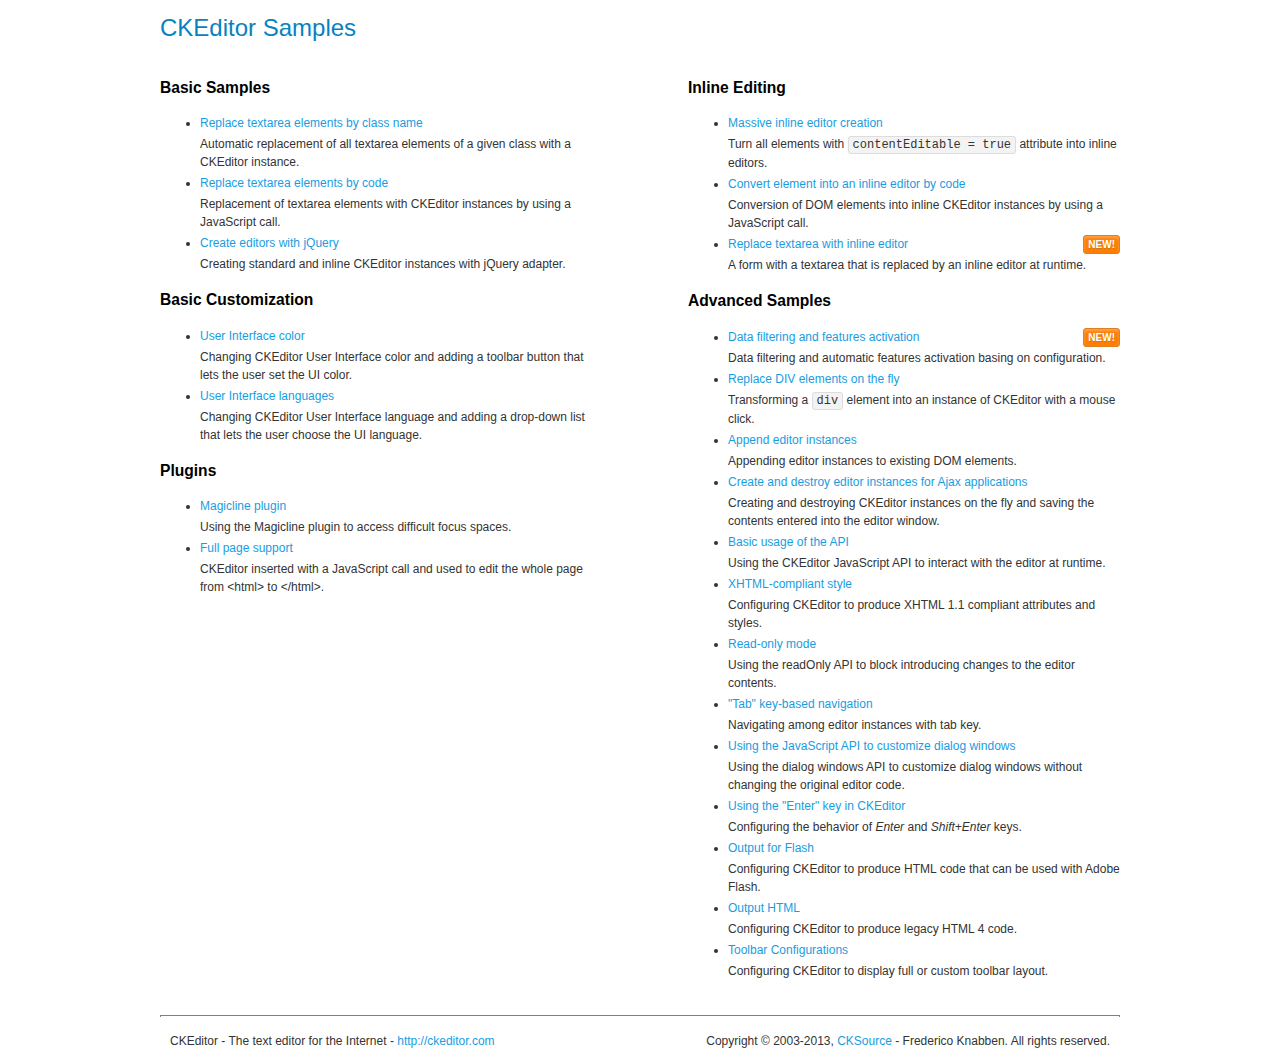
<file: lib/ckeditor/samples/index.html>
<!DOCTYPE html>
<!--
Copyright (c) 2003-2013, CKSource - Frederico Knabben. All rights reserved.
For licensing, see LICENSE.md or http://ckeditor.com/license
-->
<html>
<head>
	<title>CKEditor Samples</title>
	<meta charset="utf-8">
	<link rel="stylesheet" href="sample.css">
</head>
<body>
	<h1 class="samples">
		CKEditor Samples
	</h1>
	<div class="twoColumns">
		<div class="twoColumnsLeft">
			<h2 class="samples">
				Basic Samples
			</h2>
			<dl class="samples">
				<dt><a class="samples" href="replacebyclass.html">Replace textarea elements by class name</a></dt>
				<dd>Automatic replacement of all textarea elements of a given class with a CKEditor instance.</dd>

				<dt><a class="samples" href="replacebycode.html">Replace textarea elements by code</a></dt>
				<dd>Replacement of textarea elements with CKEditor instances by using a JavaScript call.</dd>

				<dt><a class="samples" href="jquery.html">Create editors with jQuery</a></dt>
				<dd>Creating standard and inline CKEditor instances with jQuery adapter.</dd>
			</dl>

			<h2 class="samples">
				Basic Customization
			</h2>
			<dl class="samples">
				<dt><a class="samples" href="uicolor.html">User Interface color</a></dt>
				<dd>Changing CKEditor User Interface color and adding a toolbar button that lets the user set the UI color.</dd>

				<dt><a class="samples" href="uilanguages.html">User Interface languages</a></dt>
				<dd>Changing CKEditor User Interface language and adding a drop-down list that lets the user choose the UI language.</dd>
			</dl>


			<h2 class="samples">Plugins</h2>
<dl class="samples">
<dt><a class="samples" href="plugins/magicline/magicline.html">Magicline plugin</a></dt>
<dd>Using the Magicline plugin to access difficult focus spaces.</dd>

<dt><a class="samples" href="plugins/wysiwygarea/fullpage.html">Full page support</a></dt>
<dd>CKEditor inserted with a JavaScript call and used to edit the whole page from &lt;html&gt; to &lt;/html&gt;.</dd>
</dl>
		</div>
		<div class="twoColumnsRight">
			<h2 class="samples">
				Inline Editing
			</h2>
			<dl class="samples">
				<dt><a class="samples" href="inlineall.html">Massive inline editor creation</a></dt>
				<dd>Turn all elements with <code>contentEditable = true</code> attribute into inline editors.</dd>

				<dt><a class="samples" href="inlinebycode.html">Convert element into an inline editor by code</a></dt>
				<dd>Conversion of DOM elements into inline CKEditor instances by using a JavaScript call.</dd>

				<dt><a class="samples" href="inlinetextarea.html">Replace textarea with inline editor</a> <span class="new">New!</span></dt>
				<dd>A form with a textarea that is replaced by an inline editor at runtime.</dd>

				
			</dl>

			<h2 class="samples">
				Advanced Samples
			</h2>
			<dl class="samples">
				<dt><a class="samples" href="datafiltering.html">Data filtering and features activation</a> <span class="new">New!</span></dt>
				<dd>Data filtering and automatic features activation basing on configuration.</dd>

				<dt><a class="samples" href="divreplace.html">Replace DIV elements on the fly</a></dt>
				<dd>Transforming a <code>div</code> element into an instance of CKEditor with a mouse click.</dd>

				<dt><a class="samples" href="appendto.html">Append editor instances</a></dt>
				<dd>Appending editor instances to existing DOM elements.</dd>

				<dt><a class="samples" href="ajax.html">Create and destroy editor instances for Ajax applications</a></dt>
				<dd>Creating and destroying CKEditor instances on the fly and saving the contents entered into the editor window.</dd>

				<dt><a class="samples" href="api.html">Basic usage of the API</a></dt>
				<dd>Using the CKEditor JavaScript API to interact with the editor at runtime.</dd>

				<dt><a class="samples" href="xhtmlstyle.html">XHTML-compliant style</a></dt>
				<dd>Configuring CKEditor to produce XHTML 1.1 compliant attributes and styles.</dd>

				<dt><a class="samples" href="readonly.html">Read-only mode</a></dt>
				<dd>Using the readOnly API to block introducing changes to the editor contents.</dd>

				<dt><a class="samples" href="tabindex.html">"Tab" key-based navigation</a></dt>
				<dd>Navigating among editor instances with tab key.</dd>


				
<dt><a class="samples" href="plugins/dialog/dialog.html">Using the JavaScript API to customize dialog windows</a></dt>
<dd>Using the dialog windows API to customize dialog windows without changing the original editor code.</dd>

<dt><a class="samples" href="plugins/enterkey/enterkey.html">Using the &quot;Enter&quot; key in CKEditor</a></dt>
<dd>Configuring the behavior of <em>Enter</em> and <em>Shift+Enter</em> keys.</dd>

<dt><a class="samples" href="plugins/htmlwriter/outputforflash.html">Output for Flash</a></dt>
<dd>Configuring CKEditor to produce HTML code that can be used with Adobe Flash.</dd>

<dt><a class="samples" href="plugins/htmlwriter/outputhtml.html">Output HTML</a></dt>
<dd>Configuring CKEditor to produce legacy HTML 4 code.</dd>

<dt><a class="samples" href="plugins/toolbar/toolbar.html">Toolbar Configurations</a></dt>
<dd>Configuring CKEditor to display full or custom toolbar layout.</dd>

			</dl>
		</div>
	</div>
	<div id="footer">
		<hr>
		<p>
			CKEditor - The text editor for the Internet - <a class="samples" href="http://ckeditor.com/">http://ckeditor.com</a>
		</p>
		<p id="copy">
			Copyright &copy; 2003-2013, <a class="samples" href="http://cksource.com/">CKSource</a> - Frederico Knabben. All rights reserved.
		</p>
	</div>
</body>
</html>
</file>
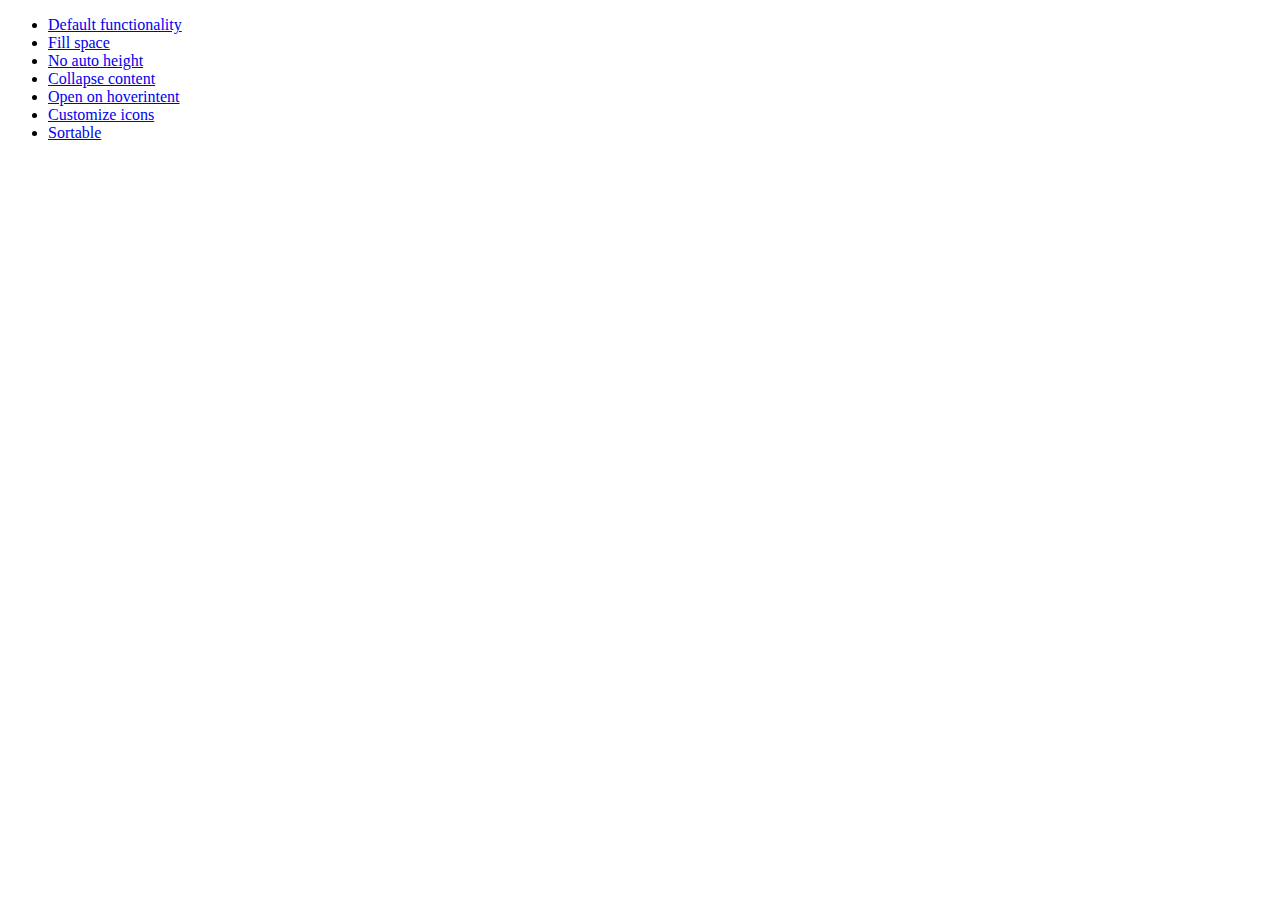
<file: lib/jquery-ui/development-bundle/demos/accordion/index.html>
<!doctype html>
<html lang="en">
<head>
	<meta charset="utf-8">
	<title>jQuery UI Accordion Demos</title>
</head>
<body>

<ul>
	<li><a href="default.html">Default functionality</a></li>
	<li><a href="fillspace.html">Fill space</a></li>
	<li><a href="no-auto-height.html">No auto height</a></li>
	<li><a href="collapsible.html">Collapse content</a></li>
	<li><a href="hoverintent.html">Open on hoverintent</a></li>
	<li><a href="custom-icons.html">Customize icons</a></li>
	<li><a href="sortable.html">Sortable</a></li>
</ul>

</body>
</html>
</file>
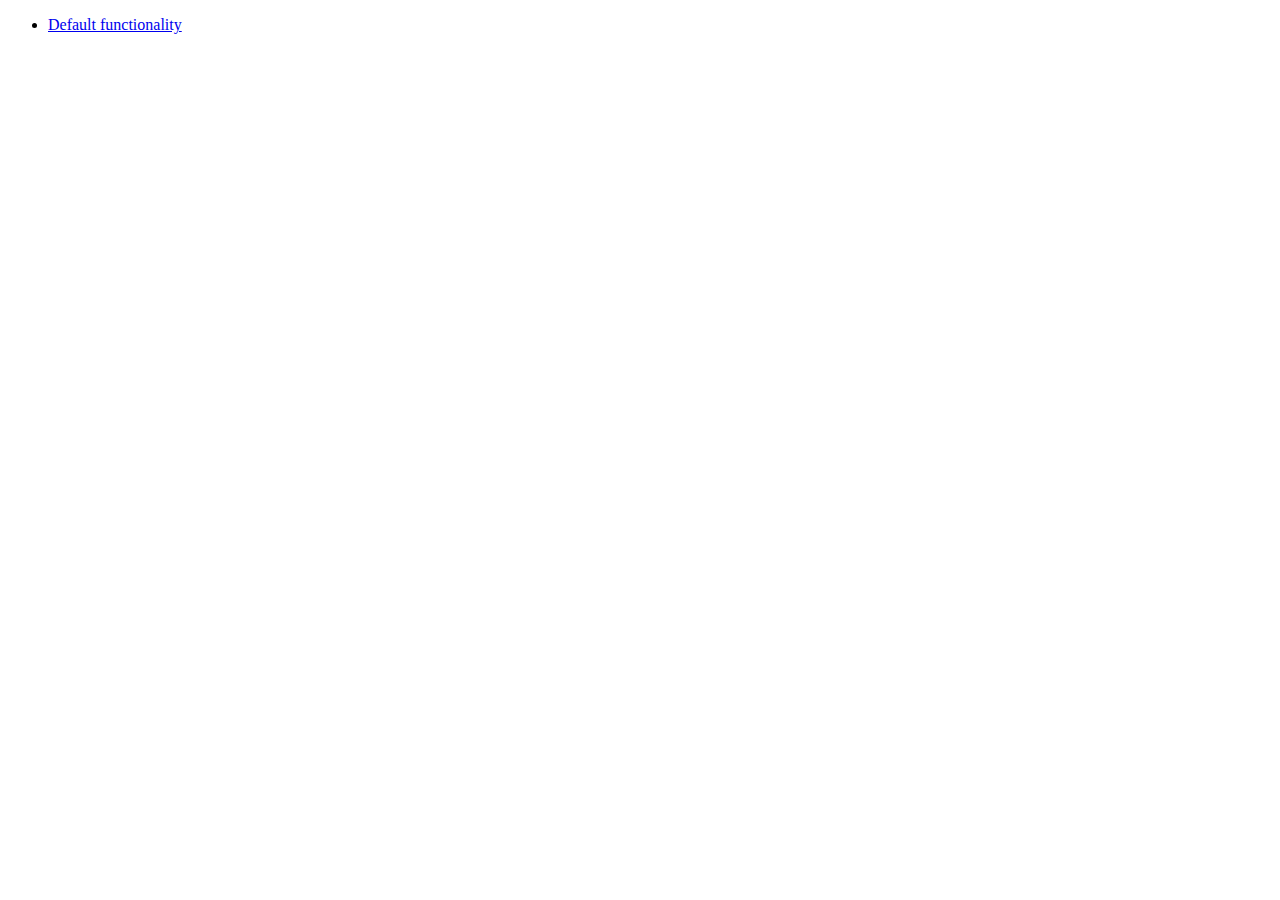
<file: lib/jquery-ui/development-bundle/demos/addClass/index.html>
<!doctype html>
<html lang="en">
<head>
	<meta charset="utf-8">
	<title>jQuery UI Effects Demos</title>
</head>
<body>

<ul>
	<li><a href="default.html">Default functionality</a></li>
</ul>

</body>
</html>
</file>
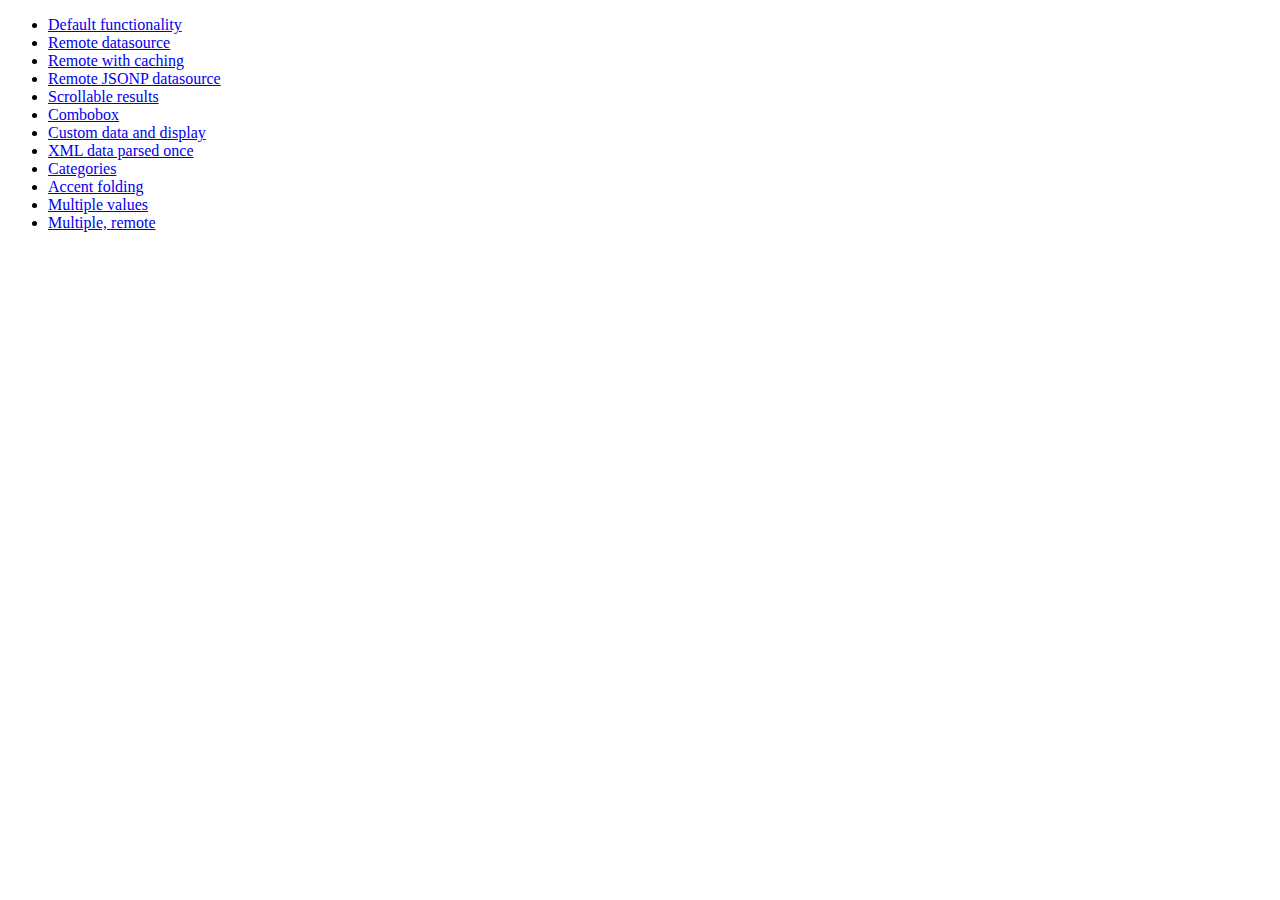
<file: lib/jquery-ui/development-bundle/demos/autocomplete/index.html>
<!doctype html>
<html lang="en">
<head>
	<meta charset="utf-8">
	<title>jQuery UI Autocomplete Demos</title>
</head>
<body>

<ul>
	<li><a href="default.html">Default functionality</a></li>
	<li><a href="remote.html">Remote datasource</a></li>
	<li><a href="remote-with-cache.html">Remote with caching</a></li>
	<li><a href="remote-jsonp.html">Remote JSONP datasource</a></li>
	<li><a href="maxheight.html">Scrollable results</a></li>
	<li><a href="combobox.html">Combobox</a></li>
	<li><a href="custom-data.html">Custom data and display</a></li>
	<li><a href="xml.html">XML data parsed once</a></li>
	<li><a href="categories.html">Categories</a></li>
	<li><a href="folding.html">Accent folding</a></li>
	<li><a href="multiple.html">Multiple values</a></li>
	<li><a href="multiple-remote.html">Multiple, remote</a></li>
</ul>

</body>
</html>
</file>
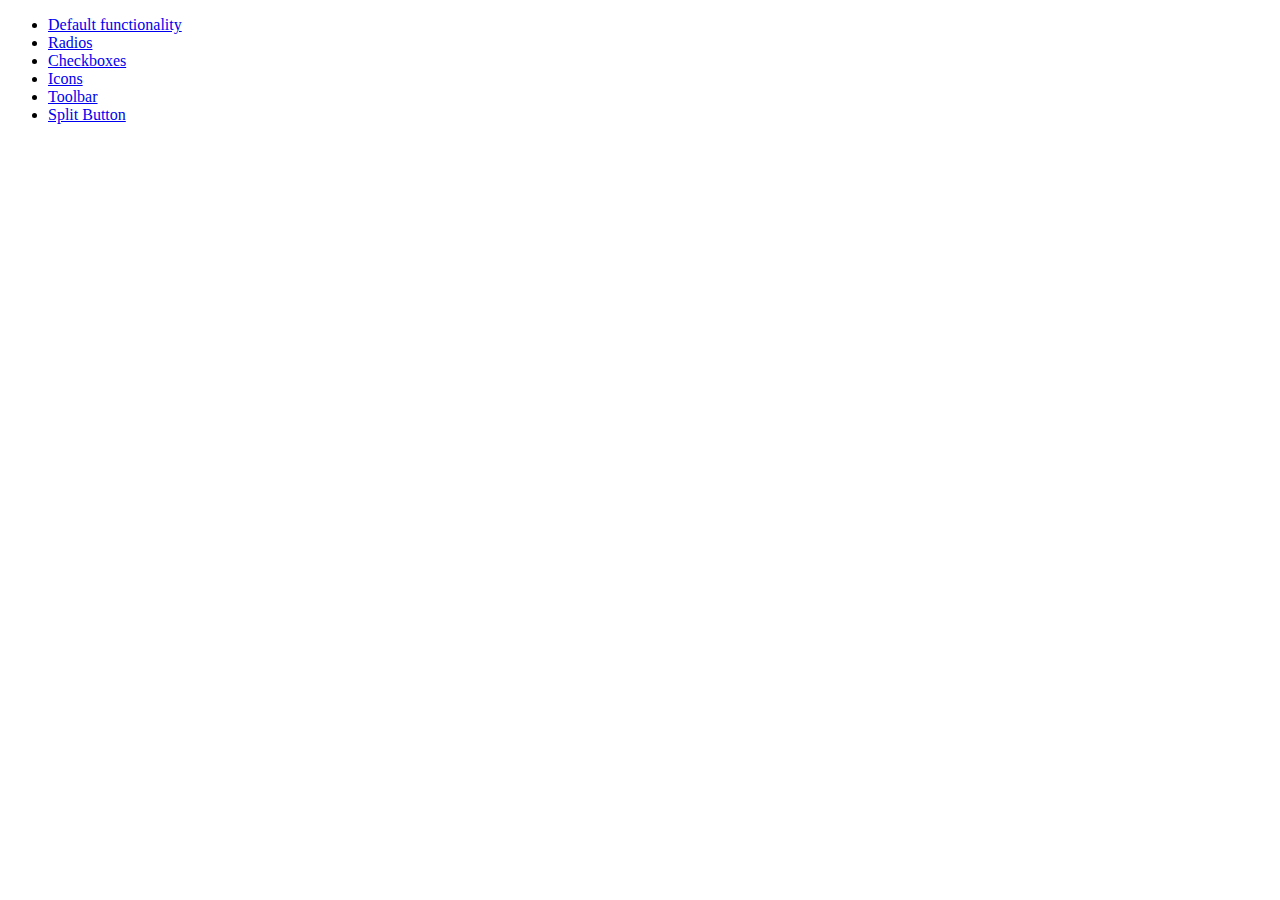
<file: lib/jquery-ui/development-bundle/demos/button/index.html>
<!doctype html>
<html lang="en">
<head>
	<meta charset="utf-8">
	<title>jQuery UI Button Demos</title>
</head>
<body>

<ul>
	<li><a href="default.html">Default functionality</a></li>
	<li><a href="radio.html">Radios</a></li>
	<li><a href="checkbox.html">Checkboxes</a></li>
	<li><a href="icons.html">Icons</a></li>
	<li><a href="toolbar.html">Toolbar</a></li>
	<li><a href="splitbutton.html">Split Button</a></li>
</ul>

</body>
</html>
</file>
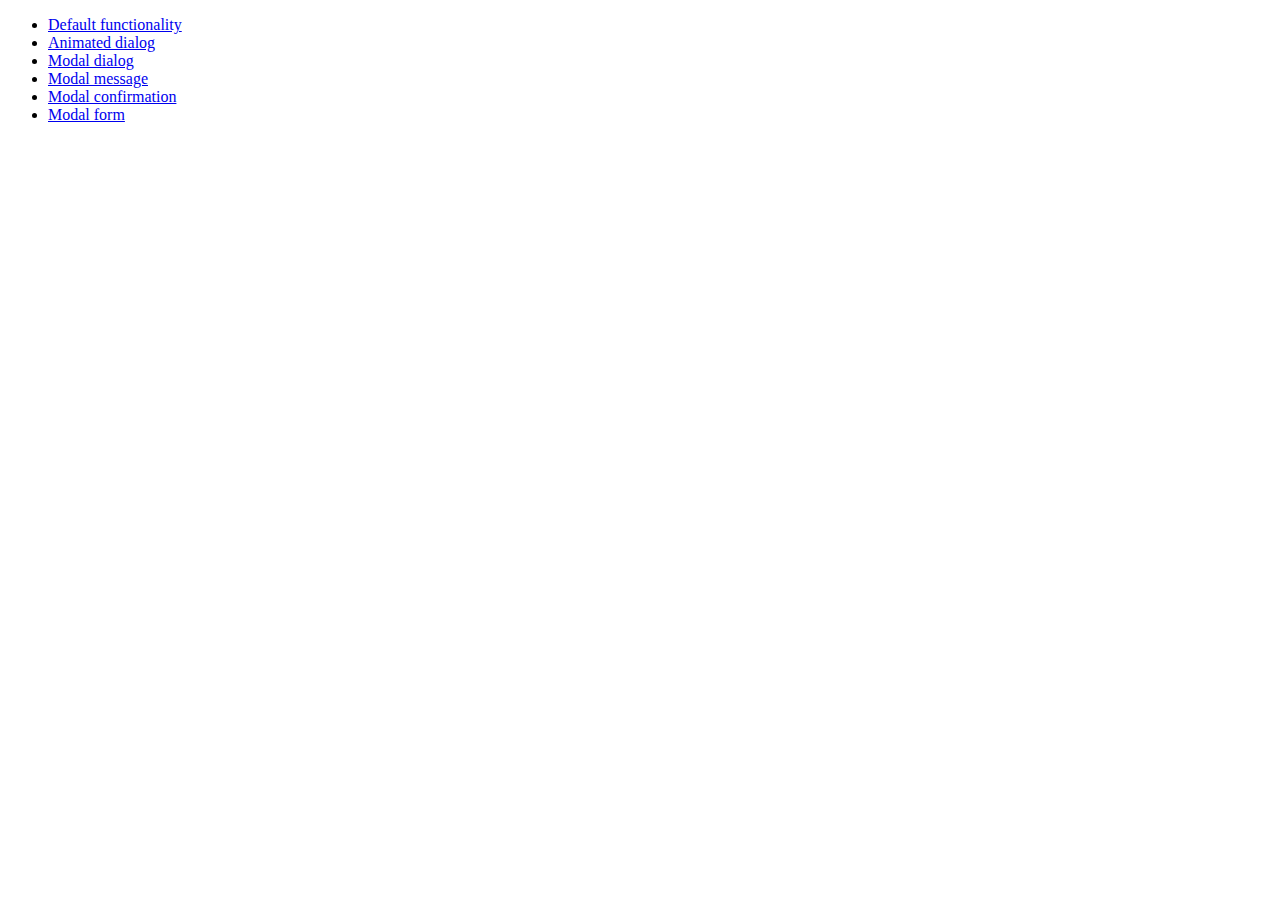
<file: lib/jquery-ui/development-bundle/demos/dialog/index.html>
<!doctype html>
<html lang="en">
<head>
	<meta charset="utf-8">
	<title>jQuery UI Dialog Demos</title>
</head>
<body>

<ul>
	<li><a href="default.html">Default functionality</a></li>
	<li><a href="animated.html">Animated dialog</a></li>
	<li><a href="modal.html">Modal dialog</a></li>
	<li><a href="modal-message.html">Modal message</a></li>
	<li><a href="modal-confirmation.html">Modal confirmation</a></li>
	<li><a href="modal-form.html">Modal form</a></li>
</ul>

</body>
</html>
</file>
<file: lib/formee/css/formee-structure.css>
﻿/********************************************************************

Project: Formee - http://www.formeeee.org
Launched: 
Version: 3.1
Authors: Bernard De Luna - http://www.bernarddeluna.com
         Daniel Araujo - http://www.dnlaraujo.com.br
		 Marcello Manso - http://www.marcellomanso.com.br

********************************************************************
Structure
********************************************************************/

/* Little CSS Reset to preserv form structure */

/* fix  ff bugs */
.formee:after, .formee div:after, .formee ol:after, .formee ul:after, .formee li:after, .formee dl:after {
	content:".";
	display:block;
	clear:both;
	visibility:hidden;
	height:0;
	overflow:hidden;
}

/* Form Structure */

.formee {margin:0;padding:0;}
.formee fieldset {
	border: 1px solid #d4d4d4;
	position: relative;
	height:100%;
	padding: 1.2em 0;
	margin: 0 0 4em;
}
.formee legend {
	margin-left:1%;
	margin-right:1%;
	padding: 0.5% 0.5% 0.8%;
}
.formee h3 {
	margin:2em 1% .8%;
	padding: 0.5% 0.5% 0.8%;
}

/* Field Grid */
.grid-1-12, .grid-2-12, .grid-3-12, .grid-4-12, .grid-5-12, .grid-6-12, .grid-7-12, .grid-8-12, .grid-9-12, .grid-10-12, .grid-11-12, .grid-12-12 {
	display:inline-block;
	position:relative;
	float:left;
	margin-left:1%;
	margin-right:1%;
	padding: 0.8% 0.5% 1%;
	/*height:100%;*/
/*ie7*/
*margin-left:.8%;
*margin-right:.8%;
*padding: 0.8% 0.25% 1%;
}

/* 12-column Grid (thanks for Fluid 960 Grid System) */
.grid-1-12 {width: 5.333%;}
.grid-2-12 {width: 13.666%;}
.grid-3-12 {width: 22%;}
.grid-4-12 {width: 30.333%;}
.grid-5-12 {width: 38.666%;}
.grid-6-12 {width: 47%;}
.grid-7-12 {width: 55.333%;}
.grid-8-12 {width: 63.666%;}
.grid-9-12 {width: 72%;}
.grid-10-12 {width: 80.333%;}
.grid-11-12 {width: 88.666%;}
.grid-12-12 {width: 97%;}


/* first item */ .formee .alpha {margin-left:0;}
/* last item */ .formee .omega {margin-right:0;}
/* clear */ .formee .clear {clear:both;}
/* input without label */ .formee-no-lbl {position:relative;padding-bottom:0;}
/* input without label */ .formee-no-lbl input,  .formee-no-lbl label,  .formee-no-lbl span,  .formee-no-lbl ul,  .formee-no-lbl p {position:absolute;bottom:0;}

/* multiple containers inside field-grid */
.formee .left {
	clear:none;
	float:left !important;
	margin-right:0.3em !important;
}
.formee .right {
	clear:none;
	float:right !important;
	margin-left:0.3em !important;
}


/* form elements  */
.formee-lbl, .formee label {
	display: block;
	height: auto;
	margin: 0.2em 0 0.5em;
}
.formee .formee-txt, .formee input[type="text"], .formee input[type="password"], .formee input[type="file"], .formee textarea, .formee select{
	vertical-align: middle;
	line-height: 1.1em;
	width: 100%;
	padding:10px;
	border-style: solid;
	border-width: 1px;
	box-sizing: border-box;
	-moz-box-sizing: border-box;
	-ms-box-sizing: border-box;
	-webkit-box-sizing: border-box;
/*ie7*/
*width: 99%;
}
.formee textarea {height: 10em;}
.formee select {padding:9px;height:2.7em;}
.formee-list .formee-lbl, .formee-list label {
	display: inline;
	height: auto;
	margin: 0.5em 0 0.8em 2px;
}
.formee-req {
	position: relative;
	top:3px;
}

.formee-msg-info, .formee-msg-warning, .formee-msg-error, .formee-msg-success {
	padding:20px 20px 15px 38px;
	border: 1px solid #ccc;
	display: block;
	height: auto;
	margin: 0 1.5% 0.8em;
	clear:both;
}
.formee-msg-info li, .formee-msg-warning li, .formee-msg-error li, .formee-msg-success li {
	list-style: none;
	padding:0;	
	margin-bottom: .4%;
	font-size:1.4em;
	line-height:1.1em;
	vertical-align: top;
}


/* form button  */
.formee-button, .formee input[type="submit"], .formee input[type="button"], .formee input[type="reset"] {
  padding:8px 15px 9px;
  cursor: pointer;
  text-align: center;
  display:inline-block;
  border:1px solid #D4D4D4;
}

/* lista de chk e rdo */
.formee-list {
	height: 100%;
	list-style: none;
	padding:0;
	margin:0;
}
.formee-list li, .formee-list li {
	margin: 0.5em 0.6em 0.8em;
	float:left;
	display: inline-block;
	list-style:none;
}
.formee-list input {margin-right: 0.2em}

/* input size */
.formee-small {
	width: 30% !important;
	float:left;
	margin-right: 10px;
	display:inline;
/*ie7*/
*width: 25% !important;
}

.formee-medium {
	width: 50% !important;
	float:left;
	margin-right: 10px;
	display:inline;
/*ie7*/
*width: 45% !important;
}
</file>
<file: lib/forgotten-futurist/forgotten-futurist.css>
@font-face {
  font-family: 'Forgotten Futurist';
  font-style: normal;
  font-weight: 400;
  src: url(forgotten-futurist-regular.ttf);
}
@font-face {
  font-family: 'Forgotten Futurist';
  font-style: normal;
  font-weight: 700;
  src: url(forgotten-futurist-bold.ttf);
}
</file>
<file: lib/formee/css/formee-style.css>
/********************************************************************

Project: Formee - http://www.formeeee.org
Last Updated: 
Version: 3.1
Authors: Bernard De Luna - http://www.bernarddeluna.com
         Daniel Araujo - http://www.dnlaraujo.com.br
		 Marcello Manso - http://www.marcellomanso.com.br
			 
********************************************************************
Style
********************************************************************/

.formee fieldset {
	background:#fff;
	/*corner*/
	-moz-border-radius: 4px;
	-webkit-border-radius: 4px;
	border-radius: 4px;
}

/* hover effect */
.grid-1-12:hover, .grid-2-12:hover, .grid-3-12:hover, .grid-4-12:hover, .grid-5-12:hover, .grid-6-12:hover, .grid-7-12:hover, .grid-8-12:hover, .grid-9-12:hover, .grid-10-12:hover, .grid-11-12:hover, .grid-12-12:hover {}
.field-button:hover {background:transparent;}


/* Form legend and titles */

.formee {font: normal 10px/1.1em Arial,Sans-Serif;}
.formee legend, .formee h3 {
	font-size:3em;
	line-height:1.2em;
	letter-spacing: -.035em;
	color:#2b2b2b;
	font-weight: normal;
}

/* form elements  */
.formee-lbl, .formee label {
	color:#2b2b2b;
	font-size:1.4em;
	line-height: 1.3em;
	vertical-align:middle;
}
.formee-req {
	font-weight: bold;
	font-style:normal;
	color:#d10000;
	font-size:1.2em;
	line-height: .85em;
}
.formee .formee-txt, .formee input[type="text"], .formee input[type="password"], .formee input[type="file"], .formee textarea, .formee select {
	border-color:#c6c6c6 #dadada #eaeaea;
	background: #fafafa;
	color:#999;
	font-size:1.4em;
	font-family:inherit;
	/*corner*/
	-moz-border-radius: 4px;
	-webkit-border-radius: 4px;
	border-radius: 4px;
}
.formee select {
	border-color:#c6c6c6 #dadada #eaeaea;
	background: #fafafa;
	color:#999;
}
.formee .formee-txt:hover, .formee input[type="text"]:hover, .formee input[type="password"]:hover, .formee input[type="file"]:hover, .formee textarea:hover, .formee select:hover {
	color:#666;
	background: #fff none;
	border-color:#c6c6c6;
}
form .formee-txt:focus, .formee input[type="text"]:focus, .formee input[type="password"]:focus, .formee input[type="file"]:focus, .formee textarea:focus, .formee select:focus  {
	color:#333;
	background: #fff none;
	border-color:#659ec9 #70aedd #a8cfec;
	outline: 0;
}


/* form msg status  */
.formee-msg-info, .formee-msg-warning, .formee-msg-error, .formee-msg-success {
	color:#2b2b2b;
	/*corner*/
	-moz-border-radius: 4px;
	-webkit-border-radius: 4px;
	border-radius: 4px;
}
.formee-msg-info h3, .formee-msg-warning h3, .formee-msg-error h3, .formee-msg-success h3 {
	font-size:2em;
	line-height:1.1em;
	letter-spacing:-.02em;
	padding:0;
	margin:0 0 .3em 0;
}
.formee-msg-info {
	background: #d1ecf7 url(../img/form-ic-info.png) no-repeat 12px 23px;
	border-color:#bcdfef;
}
.formee-msg-warning {
	background: #fff6bf url(../img/form-ic-warning.png) no-repeat 12px 23px;
	border-color:#fceb77;
}
.formee-msg-error {
	background: #fad0d0 url(../img/form-ic-error.png) no-repeat 12px 23px;
	border-color:#f6abab;
}
.formee-msg-success {
	background: #e5f8ce url(../img/form-ic-success.png) no-repeat 12px 23px;
	border-color:#d0f1a6;
}

.formee-msg-success strong, .formee-msg-success a{color:#62b548;}
.formee-msg-info strong, .formee-msg-info a {color:#11689e;}
.formee-msg-warning strong, .formee-msg-warning a {color:#957210;}
.formee-msg-error strong, .formee-msg-error a {color:#b01717;}

/* form validation */
.formee-error {
	border-color: #FAD0D0 !important;
	color: #b01717 !important;
  /* shadow */
  -moz-box-shadow: 0 0 3px 0 rgba(176,23,23,.4);
  -webkit-box-shadow: 0 0 3px 0 rgba(176,23,23,.4);
  box-shadow: 0 0 3px 0 rgba(176,23,23,.4);
}

/* form buttons */
.formee-button, .formee input[type="submit"], .formee input[type="button"], .formee input[type="reset"] {
  font-size:1.4em;
  line-height:1.4em;
  font-weight:bolder;
  text-transform: uppercase;
  letter-spacing: -.015em;
  color:#fff;
  border-color:#3a77a4;
  background:#5393c2;
  /* gradient */
  background: -moz-linear-gradient(top, #5393c2 40%, #3a77a4);
  background: -webkit-linear-gradient(top, #5393c2 40%, #3a77a4);
  filter:  progid:DXImageTransform.Microsoft.gradient(startColorstr='#5393c2', endColorstr='#3a77a4');
  /* corner */
  -moz-border-radius: 4px;
  -webkit-border-radius: 4px;
  border-radius: 4px;
  /* shadow */
  -moz-box-shadow: inset 0 1px 0 0 rgba(255,255,255,.4);
  -webkit-box-shadow: inset 0 1px 0 0 rgba(255,255,255,.4);
  box-shadow: inset 0 1px 0 0 rgba(255,255,255,.4);
}
.formee-button:hover, .formee input[type="submit"]:hover, .formee input[type="button"]:hover, .formee input[type="reset"]:hover {
  background:#70aedd;
  /* gradient */
  background: -moz-linear-gradient(top, #70aedd 40%, #69a4d0);
  background: -webkit-linear-gradient(top, #70aedd 40%, #69a4d0);
  filter:  progid:DXImageTransform.Microsoft.gradient(startColorstr='#70aedd', endColorstr='#69a4d0');
  /* shadow */
  -moz-box-shadow: 0 1px 1px 0 rgba(0,0,0,.2), inset 0 1px 0 0 rgba(255,255,255,.4);
  -webkit-box-shadow: inset 0 1px 0 0 rgba(255,255,255,.4);
  box-shadow:  0 1px 1px 0 rgba(0,0,0,.2), inset 0 1px 0 0 rgba(255,255,255,.4);
}
</file>
<file: lib/ckeditor/samples/sample.css>
/*
Copyright (c) 2003-2013, CKSource - Frederico Knabben. All rights reserved.
For licensing, see LICENSE.md or http://ckeditor.com/license
*/

html, body, h1, h2, h3, h4, h5, h6, div, span, blockquote, p, address, form, fieldset, img, ul, ol, dl, dt, dd, li, hr, table, td, th, strong, em, sup, sub, dfn, ins, del, q, cite, var, samp, code, kbd, tt, pre
{
	line-height: 1.5em;
}

body
{
	padding: 10px 30px;
}

input, textarea, select, option, optgroup, button, td, th
{
	font-size: 100%;
}

pre, code, kbd, samp, tt
{
	font-family: monospace,monospace;
	font-size: 1em;
}

body {
    width: 960px;
    margin: 0 auto;
}

code
{
	background: #f3f3f3;
	border: 1px solid #ddd;
	padding: 1px 4px;

	-moz-border-radius: 3px;
	-webkit-border-radius: 3px;
	border-radius: 3px;
}

abbr
{
	border-bottom: 1px dotted #555;
	cursor: pointer;
}

.new, .beta
{
	text-transform: uppercase;
	font-size: 10px;
	font-weight: bold;
	padding: 1px 4px;
	margin: 0 0 0 5px;
	color: #fff;
	float: right;

	-moz-border-radius: 3px;
	-webkit-border-radius: 3px;
	border-radius: 3px;
}

.new
{
	background: #FF7E00;
	border: 1px solid #DA8028;
	text-shadow: 0 1px 0 #C97626;

	-moz-box-shadow: 0 2px 3px 0 #FFA54E inset;
	-webkit-box-shadow: 0 2px 3px 0 #FFA54E inset;
	box-shadow: 0 2px 3px 0 #FFA54E inset;
}

.beta
{
	background: #18C0DF;
	border: 1px solid #19AAD8;
	text-shadow: 0 1px 0 #048CAD;
	font-style: italic;

	-moz-box-shadow: 0 2px 3px 0 #50D4FD inset;
	-webkit-box-shadow: 0 2px 3px 0 #50D4FD inset;
	box-shadow: 0 2px 3px 0 #50D4FD inset;
}

h1.samples
{
	color: #0782C1;
	font-size: 200%;
	font-weight: normal;
	margin: 0;
	padding: 0;
}

h1.samples a
{
	color: #0782C1;
	text-decoration: none;
	border-bottom: 1px dotted #0782C1;
}

.samples a:hover
{
	border-bottom: 1px dotted #0782C1;
}

h2.samples
{
	color: #000000;
	font-size: 130%;
	margin: 15px 0 0 0;
	padding: 0;
}

p, blockquote, address, form, pre, dl, h1.samples, h2.samples
{
	margin-bottom: 15px;
}

ul.samples
{
	margin-bottom: 15px;
}

.clear
{
	clear: both;
}

fieldset
{
	margin: 0;
	padding: 10px;
}

body, input, textarea
{
	color: #333333;
	font-family: Arial, Helvetica, sans-serif;
}

body
{
	font-size: 75%;
}

a.samples
{
	color: #189DE1;
	text-decoration: none;
}

form
{
	margin: 0;
	padding: 0;
}

pre.samples
{
	background-color: #F7F7F7;
	border: 1px solid #D7D7D7;
	overflow: auto;
	padding: 0.25em;
	white-space: pre-wrap; /* CSS 2.1 */
	word-wrap: break-word; /* IE7 */
	-moz-tab-size: 4;
	-o-tab-size: 4;
	-webkit-tab-size: 4;
	tab-size: 4;
}

#footer
{
	clear: both;
	padding-top: 10px;
}

#footer hr
{
	margin: 10px 0 15px 0;
	height: 1px;
	border: solid 1px gray;
	border-bottom: none;
}

#footer p
{
	margin: 0 10px 10px 10px;
	float: left;
}

#footer #copy
{
	float: right;
}

#outputSample
{
	width: 100%;
	table-layout: fixed;
}

#outputSample thead th
{
	color: #dddddd;
	background-color: #999999;
	padding: 4px;
	white-space: nowrap;
}

#outputSample tbody th
{
	vertical-align: top;
	text-align: left;
}

#outputSample pre
{
	margin: 0;
	padding: 0;
}

.description
{
	border: 1px dotted #B7B7B7;
	margin-bottom: 10px;
	padding: 10px 10px 0;
	overflow: hidden;
}

label
{
	display: block;
	margin-bottom: 6px;
}

/**
 *	CKEditor editables are automatically set with the "cke_editable" class
 *	plus cke_editable_(inline|themed) depending on the editor type.
 */

/* Style a bit the inline editables. */
.cke_editable.cke_editable_inline
{
	cursor: pointer;
}

/* Once an editable element gets focused, the "cke_focus" class is
   added to it, so we can style it differently. */
.cke_editable.cke_editable_inline.cke_focus
{
	box-shadow: inset 0px 0px 20px 3px #ddd, inset 0 0 1px #000;
	outline: none;
	background: #eee;
	cursor: text;
}

/* Avoid pre-formatted overflows inline editable. */
.cke_editable_inline pre
{
	white-space: pre-wrap;
	word-wrap: break-word;
}

/**
 *	Samples index styles.
 */

.twoColumns,
.twoColumnsLeft,
.twoColumnsRight
{
	overflow: hidden;
}

.twoColumnsLeft,
.twoColumnsRight
{
	width: 45%;
}

.twoColumnsLeft
{
	float: left;
}

.twoColumnsRight
{
	float: right;
}

dl.samples
{
	padding: 0 0 0 40px;
}
dl.samples > dt
{
	display: list-item;
	list-style-type: disc;
	list-style-position: outside;
	margin: 0 0 3px;
}
dl.samples > dd
{
	margin: 0 0 3px;
}
.warning
{
    color: #ff0000;
	background-color: #FFCCBA;
    border: 2px dotted #ff0000;
	padding: 15px 10px;
	margin: 10px 0;
}

/* Used on inline samples */

blockquote
{
	font-style: italic;
	font-family: Georgia, Times, "Times New Roman", serif;
	padding: 2px 0;
	border-style: solid;
	border-color: #ccc;
	border-width: 0;
}

.cke_contents_ltr blockquote
{
	padding-left: 20px;
	padding-right: 8px;
	border-left-width: 5px;
}

.cke_contents_rtl blockquote
{
	padding-left: 8px;
	padding-right: 20px;
	border-right-width: 5px;
}

img.right {
    border: 1px solid #ccc;
    float: right;
    margin-left: 15px;
    padding: 5px;
}

img.left {
    border: 1px solid #ccc;
    float: left;
    margin-right: 15px;
    padding: 5px;
}
</file>
